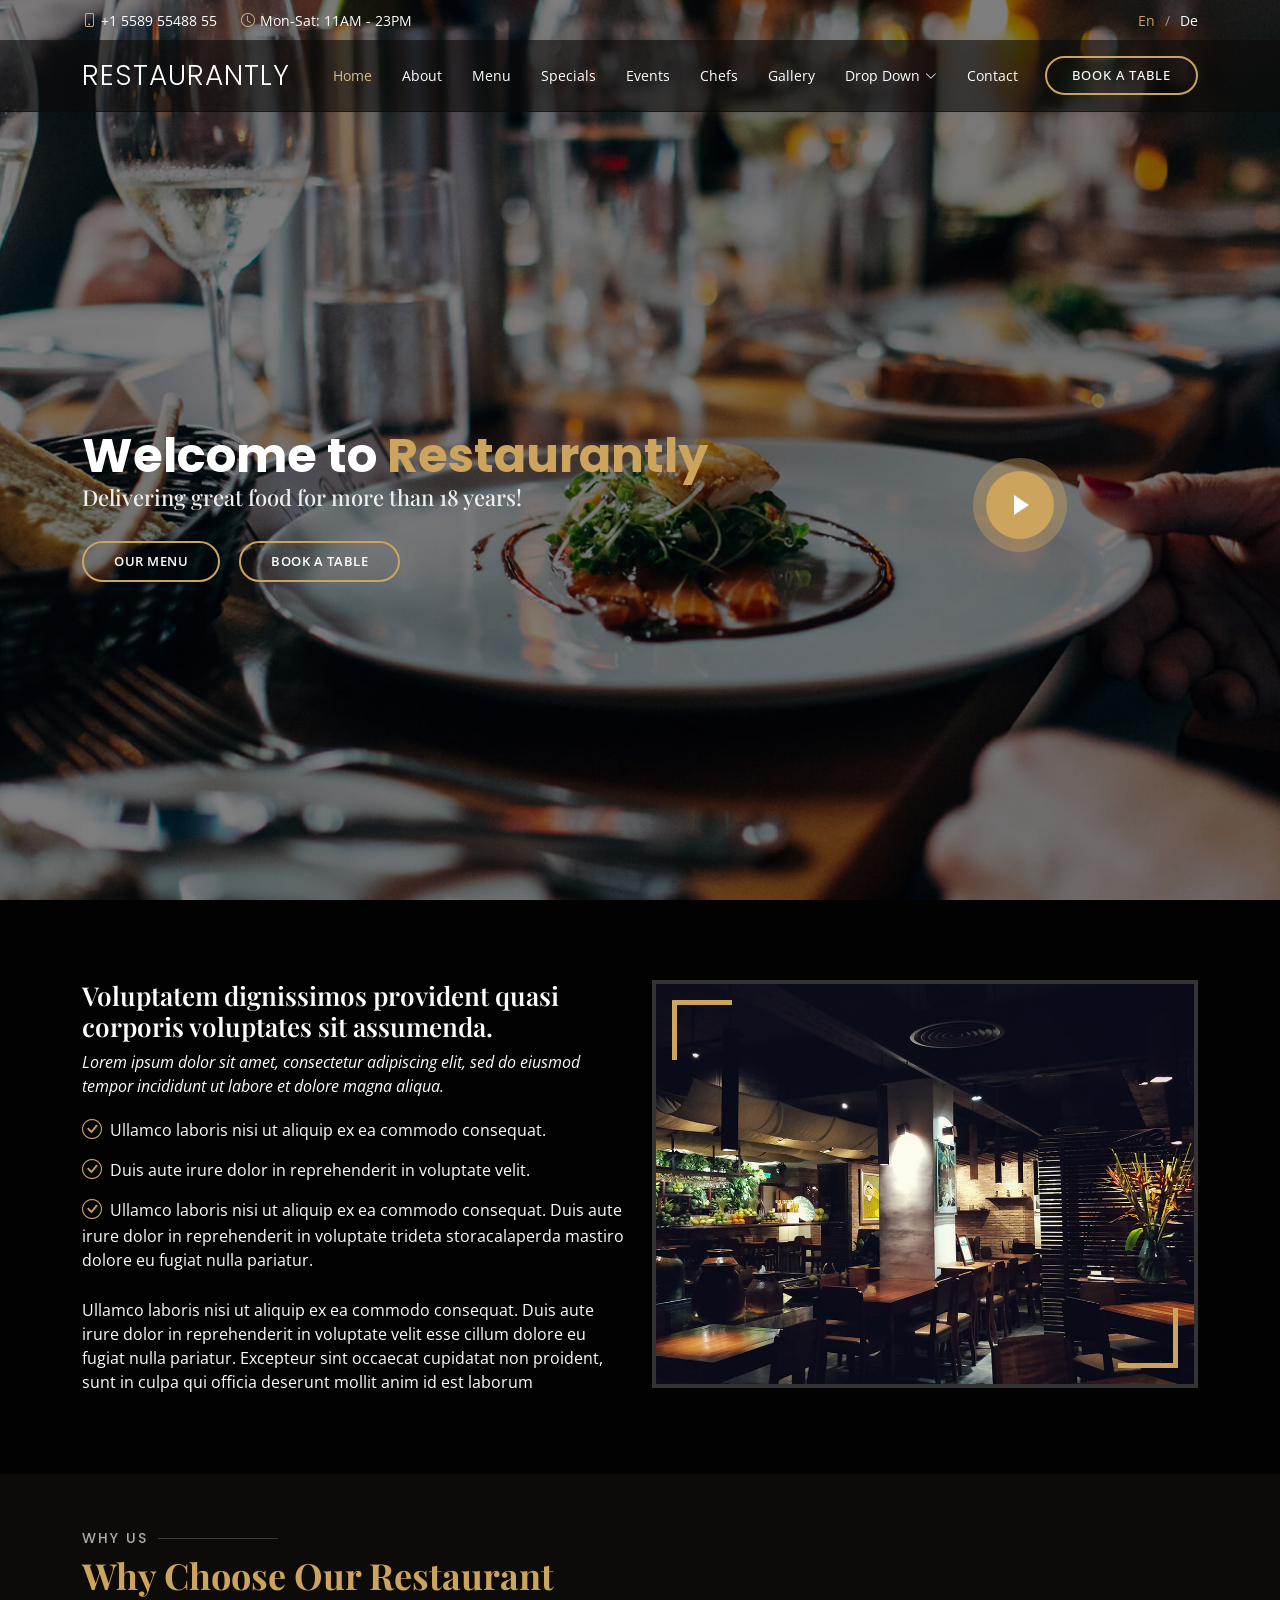
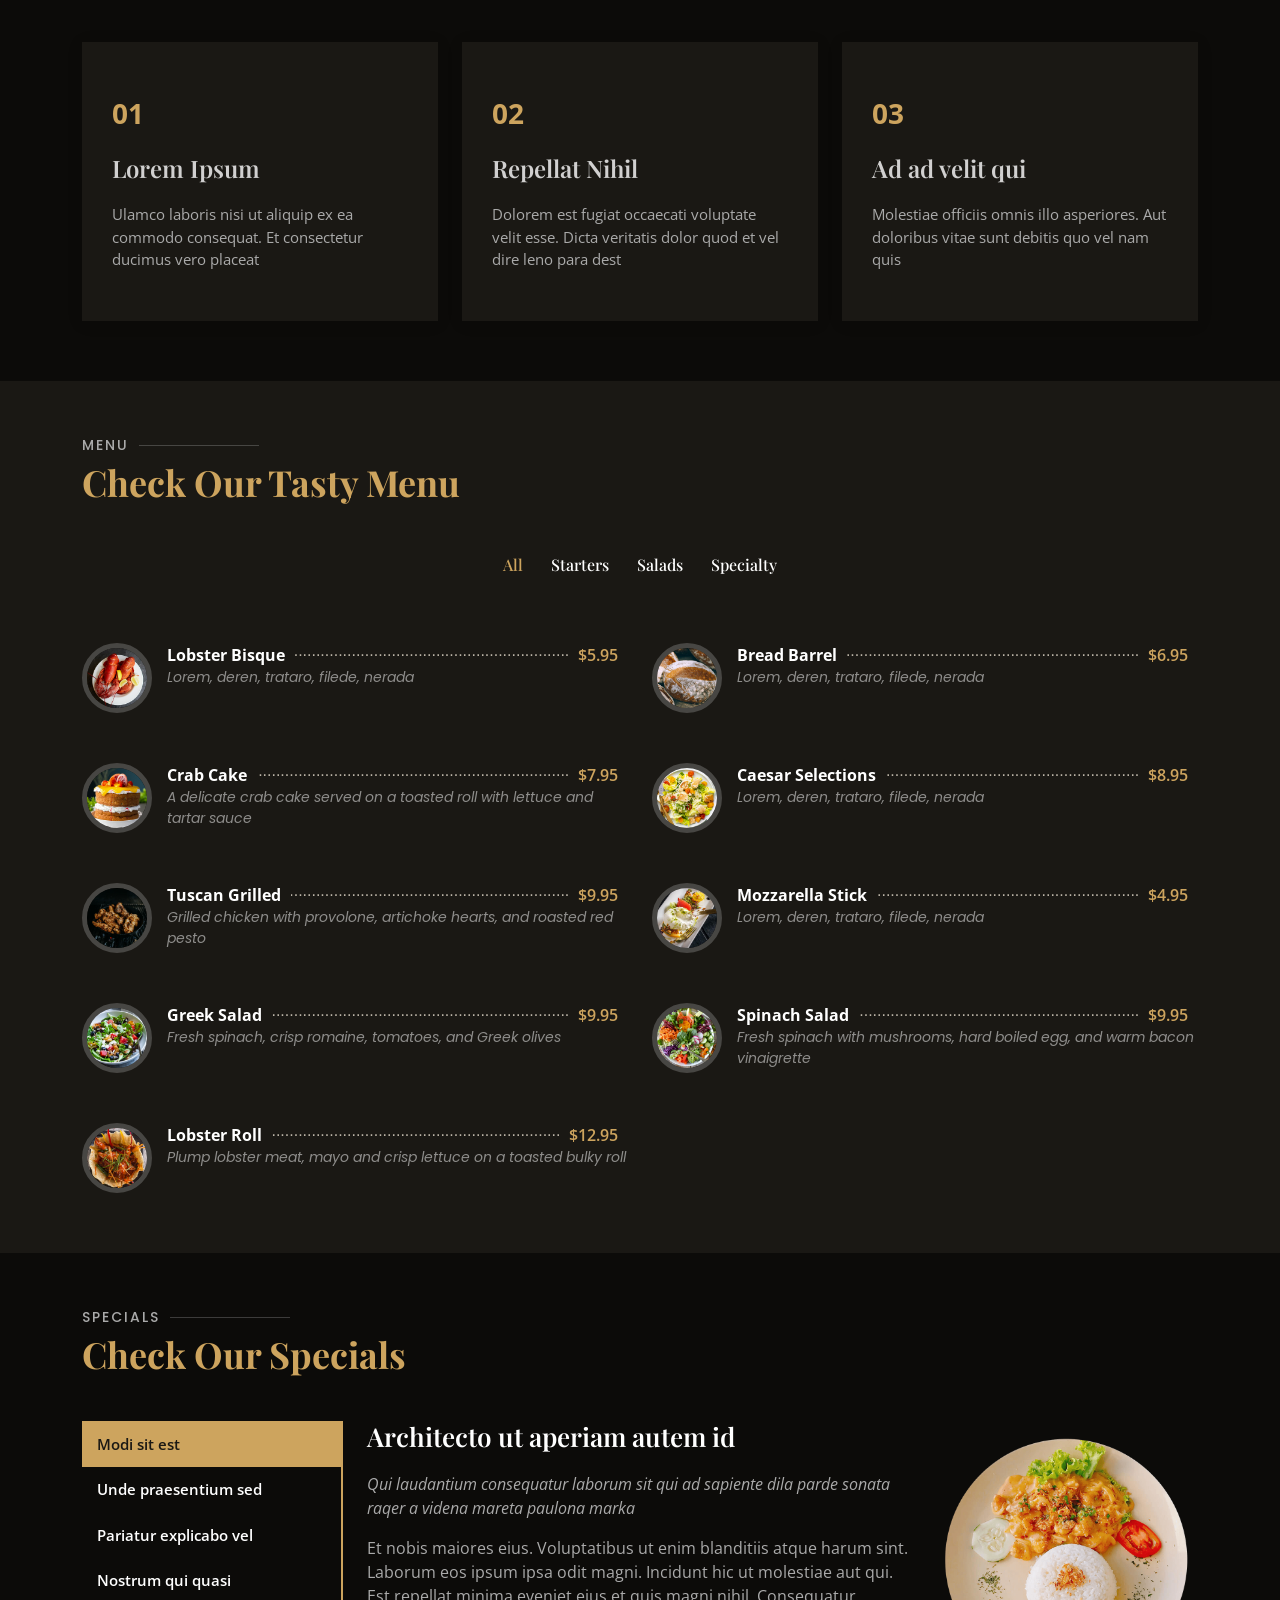
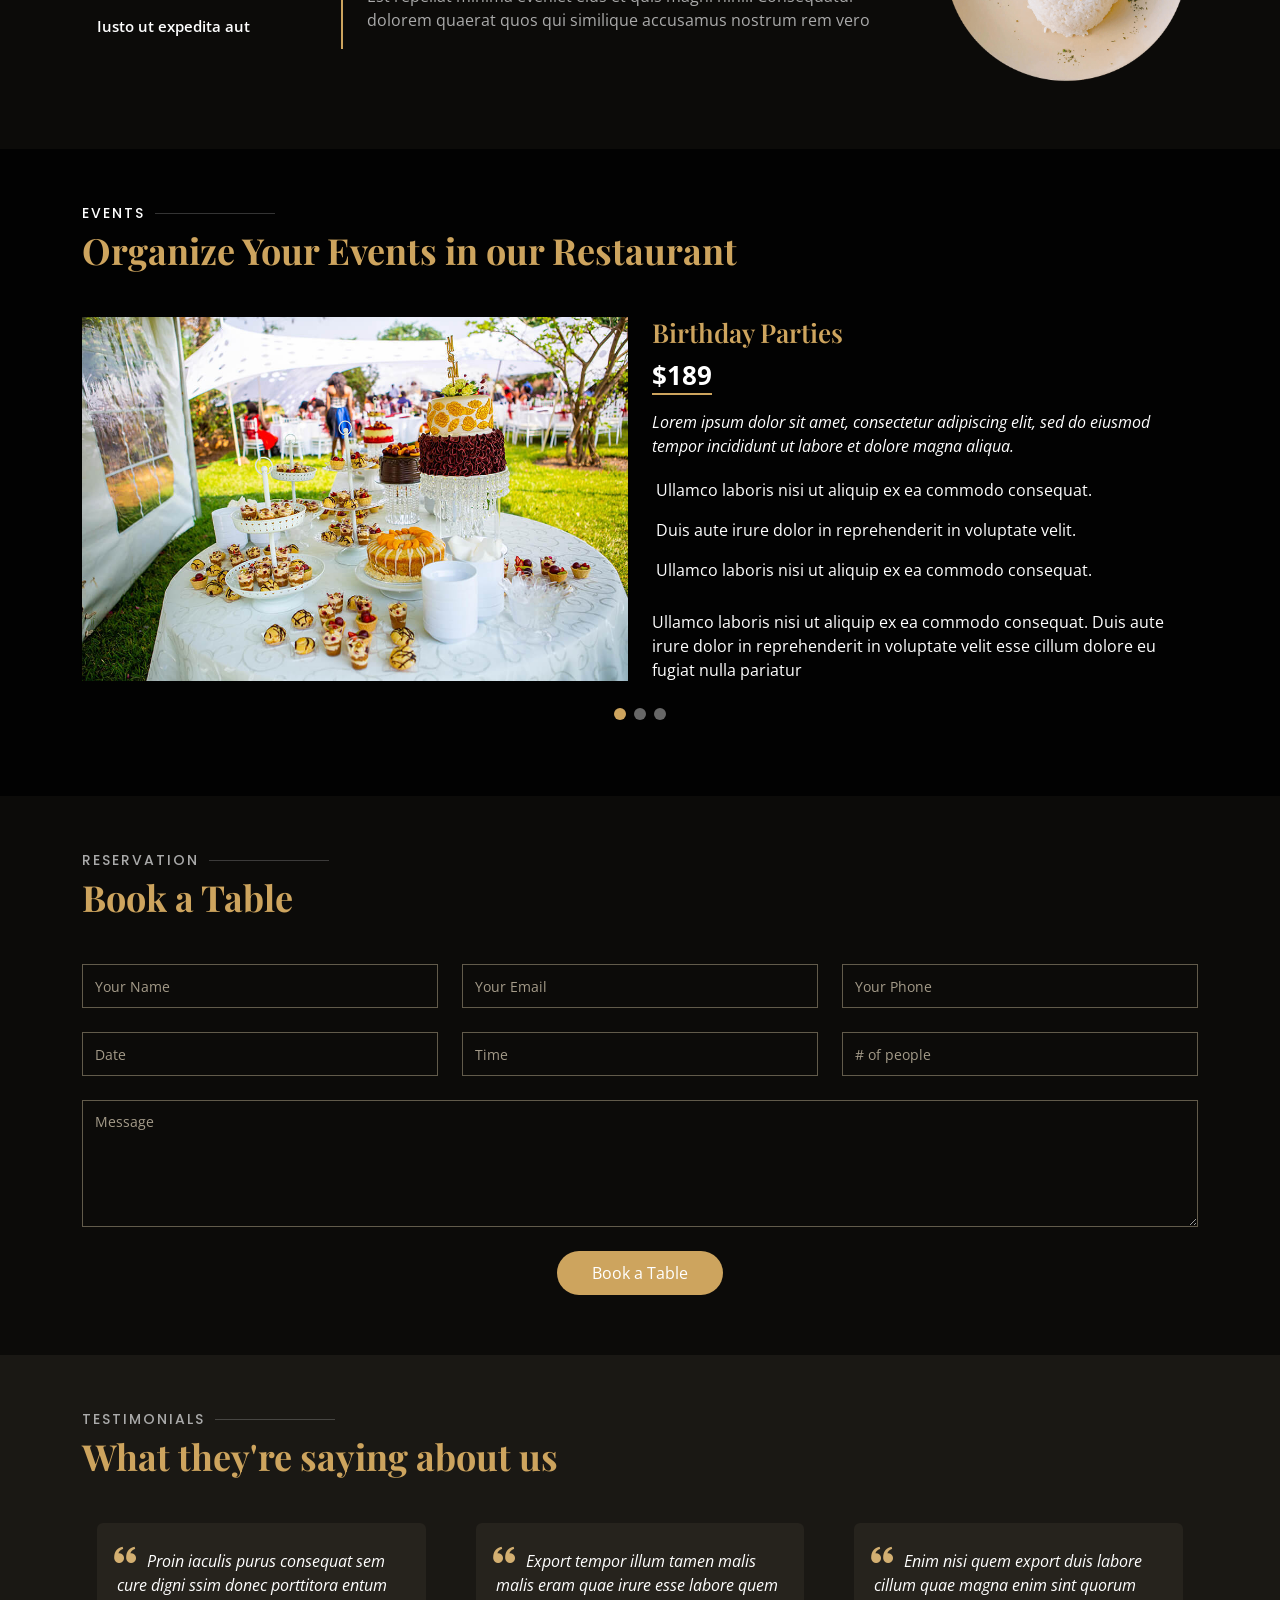
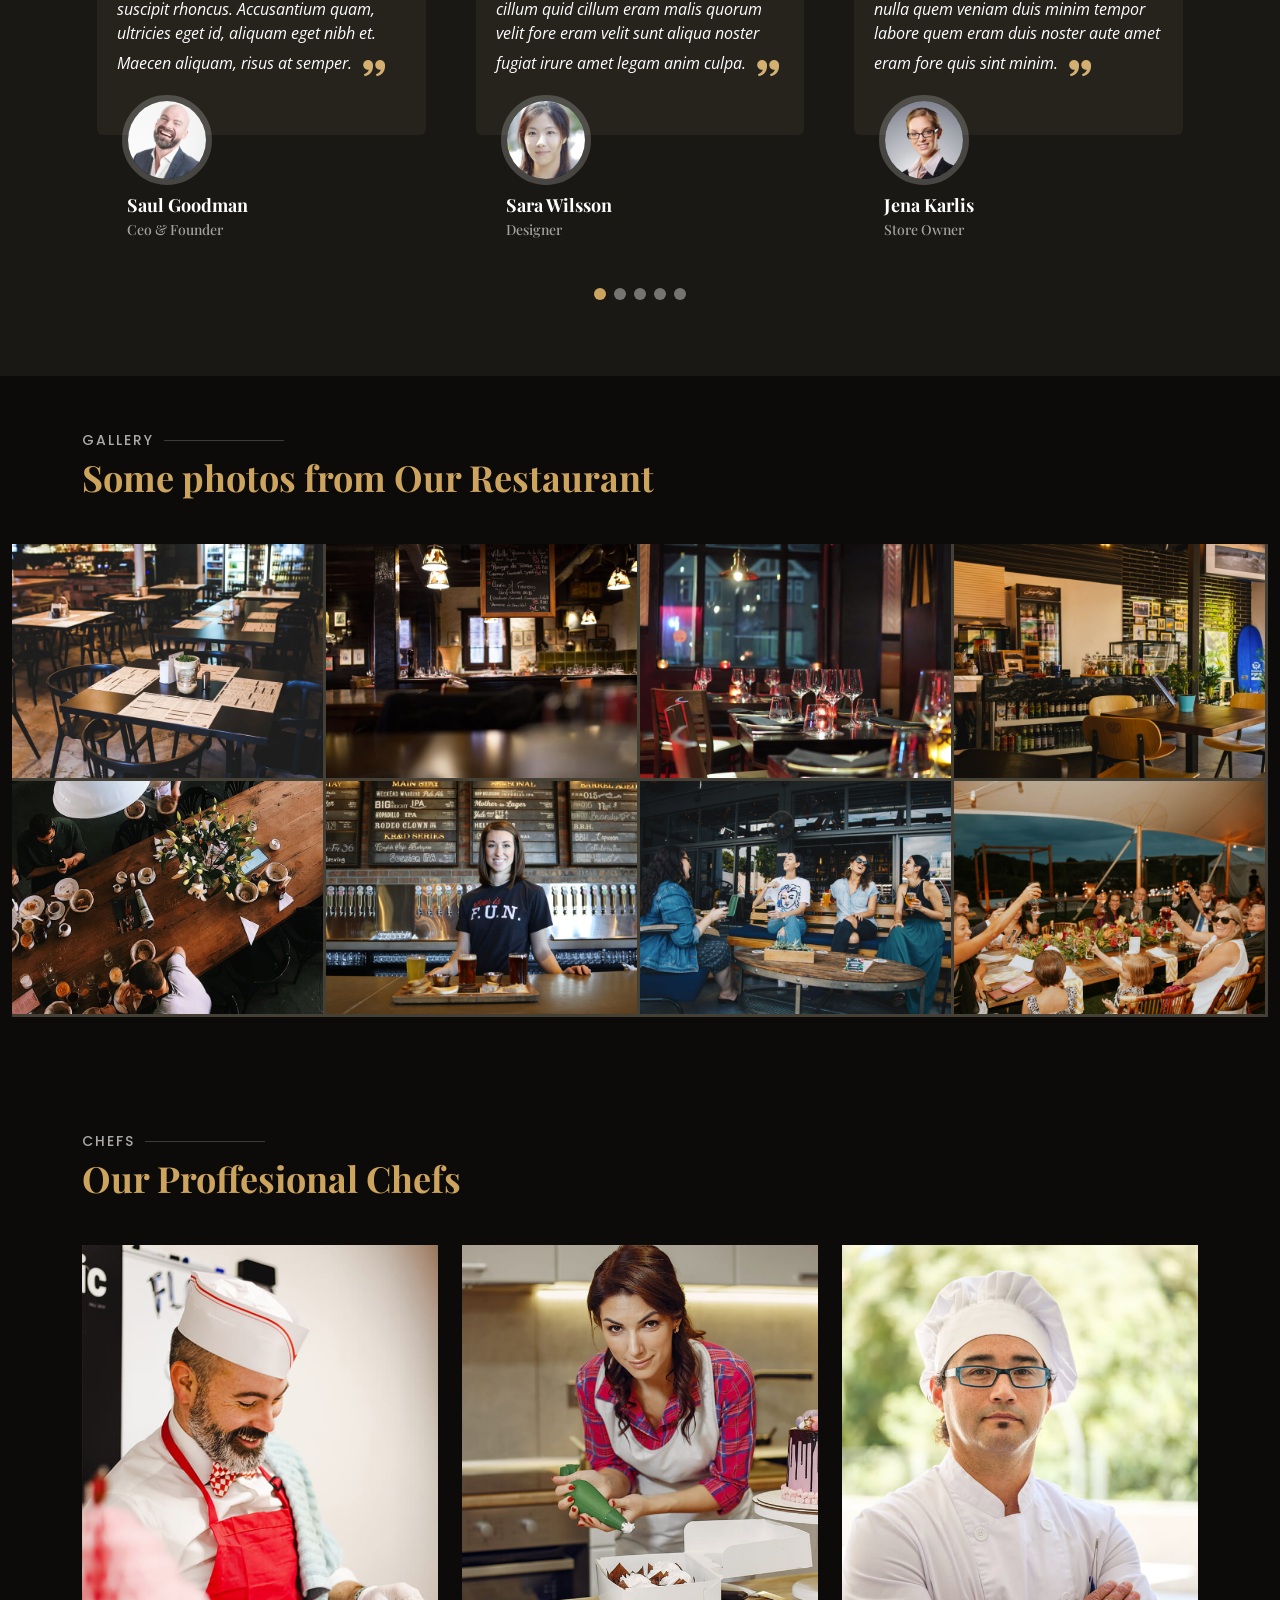
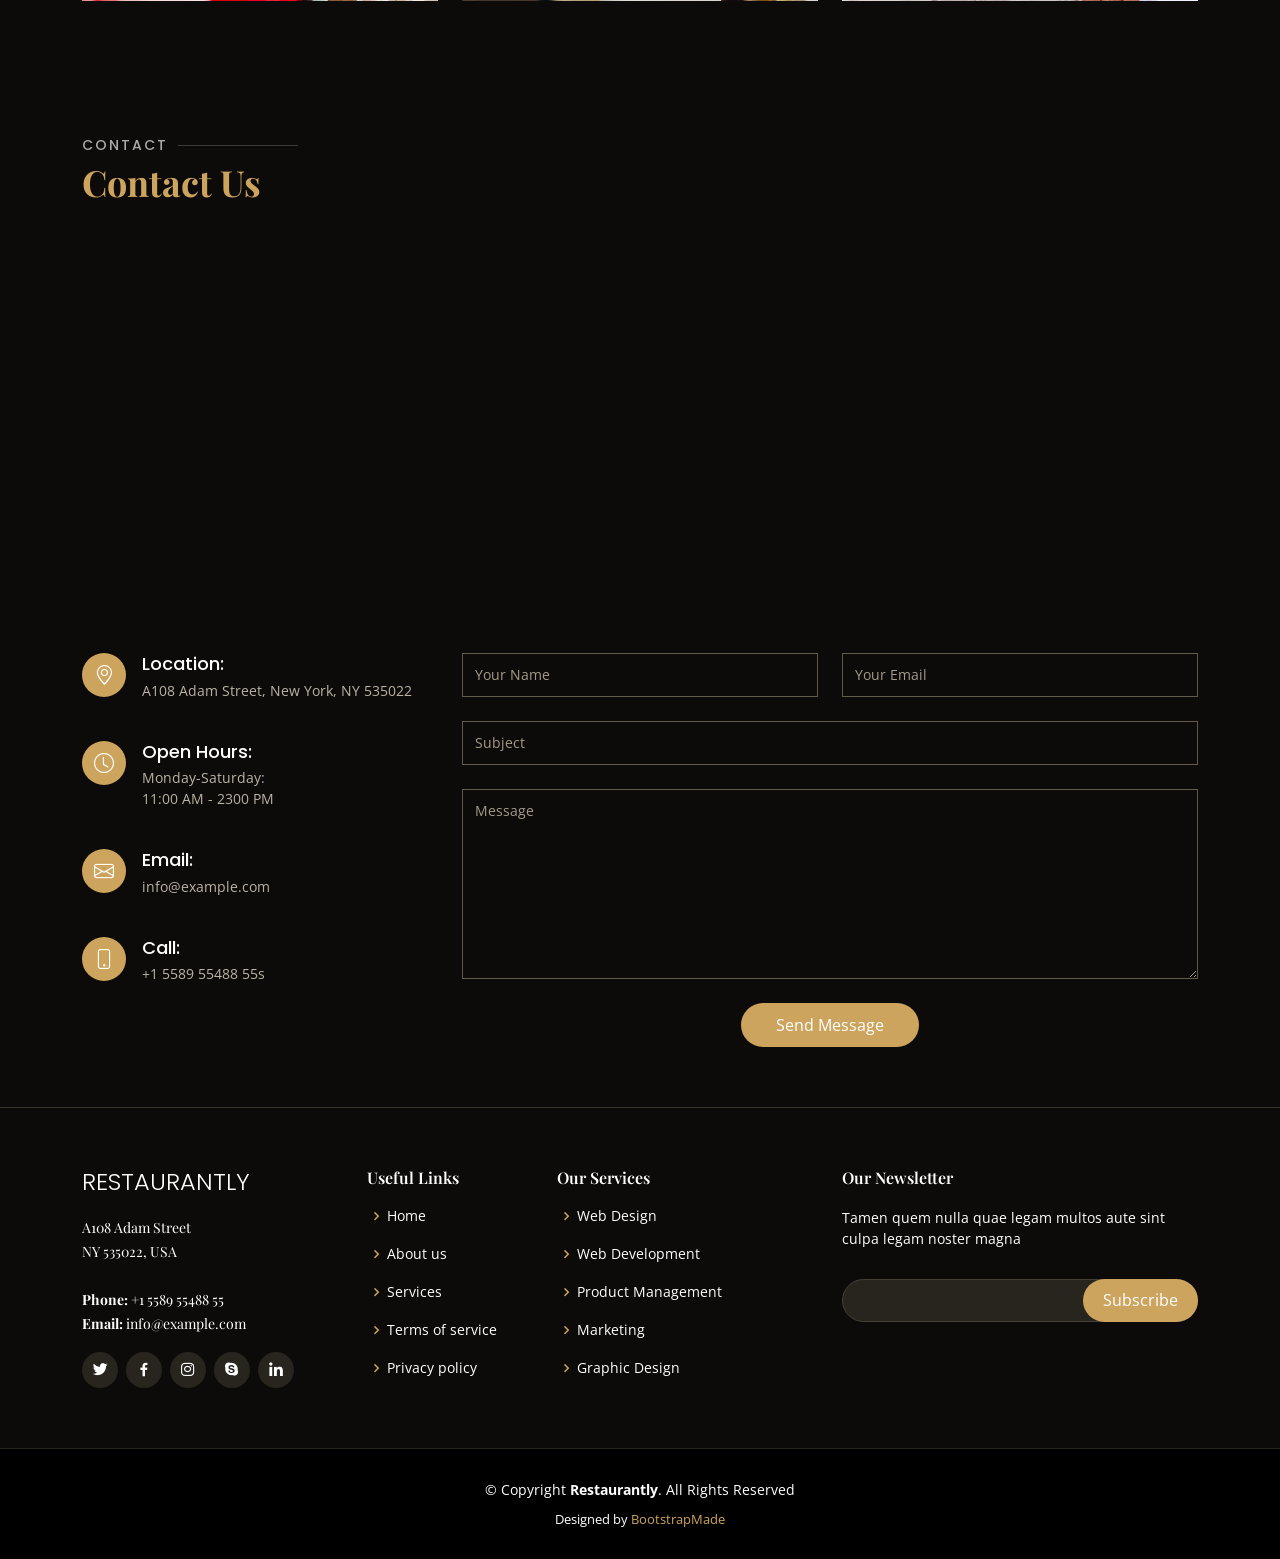
<file: index.html>
<!DOCTYPE html>
<html lang="en">

<head>
  <meta charset="utf-8">
  <meta content="width=device-width, initial-scale=1.0" name="viewport">

  <title>Restaurantly Bootstrap Template - Index</title>
  <meta content="" name="description">
  <meta content="" name="keywords">

  <!-- Favicons -->
  <link href="assets/img/favicon.png" rel="icon">
  <link href="assets/img/apple-touch-icon.png" rel="apple-touch-icon">

  <!-- Google Fonts -->
  <link href="https://fonts.googleapis.com/css?family=Open+Sans:300,300i,400,400i,600,600i,700,700i|Playfair+Display:ital,wght@0,400;0,500;0,600;0,700;1,400;1,500;1,600;1,700|Poppins:300,300i,400,400i,500,500i,600,600i,700,700i" rel="stylesheet">

  <!-- Vendor CSS Files -->
  <link href="assets/vendor/animate.css/animate.min.css" rel="stylesheet">
  <link href="assets/vendor/aos/aos.css" rel="stylesheet">
  <link href="assets/vendor/bootstrap/css/bootstrap.min.css" rel="stylesheet">
  <link href="assets/vendor/bootstrap-icons/bootstrap-icons.css" rel="stylesheet">
  <link href="assets/vendor/boxicons/css/boxicons.min.css" rel="stylesheet">
  <link href="assets/vendor/glightbox/css/glightbox.min.css" rel="stylesheet">
  <link href="assets/vendor/swiper/swiper-bundle.min.css" rel="stylesheet">

  <!-- Template Main CSS File -->
  <link href="assets/css/style.css" rel="stylesheet">

  <!-- =======================================================
  * Template Name: Restaurantly - v3.9.1
  * Template URL: https://bootstrapmade.com/restaurantly-restaurant-template/
  * Author: BootstrapMade.com
  * License: https://bootstrapmade.com/license/
  ======================================================== -->
</head>

<body>

  <!-- ======= Top Bar ======= -->
  <div id="topbar" class="d-flex align-items-center fixed-top">
    <div class="container d-flex justify-content-center justify-content-md-between">

      <div class="contact-info d-flex align-items-center">
        <i class="bi bi-phone d-flex align-items-center"><span>+1 5589 55488 55</span></i>
        <i class="bi bi-clock d-flex align-items-center ms-4"><span> Mon-Sat: 11AM - 23PM</span></i>
      </div>

      <div class="languages d-none d-md-flex align-items-center">
        <ul>
          <li>En</li>
          <li><a href="#">De</a></li>
        </ul>
      </div>
    </div>
  </div>

  <!-- ======= Header ======= -->
  <header id="header" class="fixed-top d-flex align-items-cente">
    <div class="container-fluid container-xl d-flex align-items-center justify-content-lg-between">

      <h1 class="logo me-auto me-lg-0"><a href="index.html">Restaurantly</a></h1>
      <!-- Uncomment below if you prefer to use an image logo -->
      <!-- <a href="index.html" class="logo me-auto me-lg-0"><img src="assets/img/logo.png" alt="" class="img-fluid"></a>-->

      <nav id="navbar" class="navbar order-last order-lg-0">
        <ul>
          <li><a class="nav-link scrollto active" href="#hero">Home</a></li>
          <li><a class="nav-link scrollto" href="#about">About</a></li>
          <li><a class="nav-link scrollto" href="#menu">Menu</a></li>
          <li><a class="nav-link scrollto" href="#specials">Specials</a></li>
          <li><a class="nav-link scrollto" href="#events">Events</a></li>
          <li><a class="nav-link scrollto" href="#chefs">Chefs</a></li>
          <li><a class="nav-link scrollto" href="#gallery">Gallery</a></li>
          <li class="dropdown"><a href="#"><span>Drop Down</span> <i class="bi bi-chevron-down"></i></a>
            <ul>
              <li><a href="#">Drop Down 1</a></li>
              <li class="dropdown"><a href="#"><span>Deep Drop Down</span> <i class="bi bi-chevron-right"></i></a>
                <ul>
                  <li><a href="#">Deep Drop Down 1</a></li>
                  <li><a href="#">Deep Drop Down 2</a></li>
                  <li><a href="#">Deep Drop Down 3</a></li>
                  <li><a href="#">Deep Drop Down 4</a></li>
                  <li><a href="#">Deep Drop Down 5</a></li>
                </ul>
              </li>
              <li><a href="#">Drop Down 2</a></li>
              <li><a href="#">Drop Down 3</a></li>
              <li><a href="#">Drop Down 4</a></li>
            </ul>
          </li>
          <li><a class="nav-link scrollto" href="#contact">Contact</a></li>
        </ul>
        <i class="bi bi-list mobile-nav-toggle"></i>
      </nav><!-- .navbar -->
      <a href="#book-a-table" class="book-a-table-btn scrollto d-none d-lg-flex">Book a table</a>

    </div>
  </header><!-- End Header -->

  <!-- ======= Hero Section ======= -->
  <section id="hero" class="d-flex align-items-center">
    <div class="container position-relative text-center text-lg-start" data-aos="zoom-in" data-aos-delay="100">
      <div class="row">
        <div class="col-lg-8">
          <h1>Welcome to <span>Restaurantly</span></h1>
          <h2>Delivering great food for more than 18 years!</h2>

          <div class="btns">
            <a href="#menu" class="btn-menu animated fadeInUp scrollto">Our Menu</a>
            <a href="#book-a-table" class="btn-book animated fadeInUp scrollto">Book a Table</a>
          </div>
        </div>
        <div class="col-lg-4 d-flex align-items-center justify-content-center position-relative" data-aos="zoom-in" data-aos-delay="200">
          <a href="https://www.youtube.com/watch?v=u6BOC7CDUTQ" class="glightbox play-btn"></a>
        </div>

      </div>
    </div>
  </section><!-- End Hero -->

  <main id="main">

    <!-- ======= About Section ======= -->
    <section id="about" class="about">
      <div class="container" data-aos="fade-up">

        <div class="row">
          <div class="col-lg-6 order-1 order-lg-2" data-aos="zoom-in" data-aos-delay="100">
            <div class="about-img">
              <img src="assets/img/about.jpg" alt="">
            </div>
          </div>
          <div class="col-lg-6 pt-4 pt-lg-0 order-2 order-lg-1 content">
            <h3>Voluptatem dignissimos provident quasi corporis voluptates sit assumenda.</h3>
            <p class="fst-italic">
              Lorem ipsum dolor sit amet, consectetur adipiscing elit, sed do eiusmod tempor incididunt ut labore et dolore
              magna aliqua.
            </p>
            <ul>
              <li><i class="bi bi-check-circle"></i> Ullamco laboris nisi ut aliquip ex ea commodo consequat.</li>
              <li><i class="bi bi-check-circle"></i> Duis aute irure dolor in reprehenderit in voluptate velit.</li>
              <li><i class="bi bi-check-circle"></i> Ullamco laboris nisi ut aliquip ex ea commodo consequat. Duis aute irure dolor in reprehenderit in voluptate trideta storacalaperda mastiro dolore eu fugiat nulla pariatur.</li>
            </ul>
            <p>
              Ullamco laboris nisi ut aliquip ex ea commodo consequat. Duis aute irure dolor in reprehenderit in voluptate
              velit esse cillum dolore eu fugiat nulla pariatur. Excepteur sint occaecat cupidatat non proident, sunt in
              culpa qui officia deserunt mollit anim id est laborum
            </p>
          </div>
        </div>

      </div>
    </section><!-- End About Section -->

    <!-- ======= Why Us Section ======= -->
    <section id="why-us" class="why-us">
      <div class="container" data-aos="fade-up">

        <div class="section-title">
          <h2>Why Us</h2>
          <p>Why Choose Our Restaurant</p>
        </div>

        <div class="row">

          <div class="col-lg-4">
            <div class="box" data-aos="zoom-in" data-aos-delay="100">
              <span>01</span>
              <h4>Lorem Ipsum</h4>
              <p>Ulamco laboris nisi ut aliquip ex ea commodo consequat. Et consectetur ducimus vero placeat</p>
            </div>
          </div>

          <div class="col-lg-4 mt-4 mt-lg-0">
            <div class="box" data-aos="zoom-in" data-aos-delay="200">
              <span>02</span>
              <h4>Repellat Nihil</h4>
              <p>Dolorem est fugiat occaecati voluptate velit esse. Dicta veritatis dolor quod et vel dire leno para dest</p>
            </div>
          </div>

          <div class="col-lg-4 mt-4 mt-lg-0">
            <div class="box" data-aos="zoom-in" data-aos-delay="300">
              <span>03</span>
              <h4> Ad ad velit qui</h4>
              <p>Molestiae officiis omnis illo asperiores. Aut doloribus vitae sunt debitis quo vel nam quis</p>
            </div>
          </div>

        </div>

      </div>
    </section><!-- End Why Us Section -->

    <!-- ======= Menu Section ======= -->
    <section id="menu" class="menu section-bg">
      <div class="container" data-aos="fade-up">

        <div class="section-title">
          <h2>Menu</h2>
          <p>Check Our Tasty Menu</p>
        </div>

        <div class="row" data-aos="fade-up" data-aos-delay="100">
          <div class="col-lg-12 d-flex justify-content-center">
            <ul id="menu-flters">
              <li data-filter="*" class="filter-active">All</li>
              <li data-filter=".filter-starters">Starters</li>
              <li data-filter=".filter-salads">Salads</li>
              <li data-filter=".filter-specialty">Specialty</li>
            </ul>
          </div>
        </div>

        <div class="row menu-container" data-aos="fade-up" data-aos-delay="200">

          <div class="col-lg-6 menu-item filter-starters">
            <img src="assets/img/menu/lobster-bisque.jpg" class="menu-img" alt="">
            <div class="menu-content">
              <a href="#">Lobster Bisque</a><span>$5.95</span>
            </div>
            <div class="menu-ingredients">
              Lorem, deren, trataro, filede, nerada
            </div>
          </div>

          <div class="col-lg-6 menu-item filter-specialty">
            <img src="assets/img/menu/bread-barrel.jpg" class="menu-img" alt="">
            <div class="menu-content">
              <a href="#">Bread Barrel</a><span>$6.95</span>
            </div>
            <div class="menu-ingredients">
              Lorem, deren, trataro, filede, nerada
            </div>
          </div>

          <div class="col-lg-6 menu-item filter-starters">
            <img src="assets/img/menu/cake.jpg" class="menu-img" alt="">
            <div class="menu-content">
              <a href="#">Crab Cake</a><span>$7.95</span>
            </div>
            <div class="menu-ingredients">
              A delicate crab cake served on a toasted roll with lettuce and tartar sauce
            </div>
          </div>

          <div class="col-lg-6 menu-item filter-salads">
            <img src="assets/img/menu/caesar.jpg" class="menu-img" alt="">
            <div class="menu-content">
              <a href="#">Caesar Selections</a><span>$8.95</span>
            </div>
            <div class="menu-ingredients">
              Lorem, deren, trataro, filede, nerada
            </div>
          </div>

          <div class="col-lg-6 menu-item filter-specialty">
            <img src="assets/img/menu/tuscan-grilled.jpg" class="menu-img" alt="">
            <div class="menu-content">
              <a href="#">Tuscan Grilled</a><span>$9.95</span>
            </div>
            <div class="menu-ingredients">
              Grilled chicken with provolone, artichoke hearts, and roasted red pesto
            </div>
          </div>

          <div class="col-lg-6 menu-item filter-starters">
            <img src="assets/img/menu/mozzarella.jpg" class="menu-img" alt="">
            <div class="menu-content">
              <a href="#">Mozzarella Stick</a><span>$4.95</span>
            </div>
            <div class="menu-ingredients">
              Lorem, deren, trataro, filede, nerada
            </div>
          </div>

          <div class="col-lg-6 menu-item filter-salads">
            <img src="assets/img/menu/greek-salad.jpg" class="menu-img" alt="">
            <div class="menu-content">
              <a href="#">Greek Salad</a><span>$9.95</span>
            </div>
            <div class="menu-ingredients">
              Fresh spinach, crisp romaine, tomatoes, and Greek olives
            </div>
          </div>

          <div class="col-lg-6 menu-item filter-salads">
            <img src="assets/img/menu/spinach-salad.jpg" class="menu-img" alt="">
            <div class="menu-content">
              <a href="#">Spinach Salad</a><span>$9.95</span>
            </div>
            <div class="menu-ingredients">
              Fresh spinach with mushrooms, hard boiled egg, and warm bacon vinaigrette
            </div>
          </div>

          <div class="col-lg-6 menu-item filter-specialty">
            <img src="assets/img/menu/lobster-roll.jpg" class="menu-img" alt="">
            <div class="menu-content">
              <a href="#">Lobster Roll</a><span>$12.95</span>
            </div>
            <div class="menu-ingredients">
              Plump lobster meat, mayo and crisp lettuce on a toasted bulky roll
            </div>
          </div>

        </div>

      </div>
    </section><!-- End Menu Section -->

    <!-- ======= Specials Section ======= -->
    <section id="specials" class="specials">
      <div class="container" data-aos="fade-up">

        <div class="section-title">
          <h2>Specials</h2>
          <p>Check Our Specials</p>
        </div>

        <div class="row" data-aos="fade-up" data-aos-delay="100">
          <div class="col-lg-3">
            <ul class="nav nav-tabs flex-column">
              <li class="nav-item">
                <a class="nav-link active show" data-bs-toggle="tab" href="#tab-1">Modi sit est</a>
              </li>
              <li class="nav-item">
                <a class="nav-link" data-bs-toggle="tab" href="#tab-2">Unde praesentium sed</a>
              </li>
              <li class="nav-item">
                <a class="nav-link" data-bs-toggle="tab" href="#tab-3">Pariatur explicabo vel</a>
              </li>
              <li class="nav-item">
                <a class="nav-link" data-bs-toggle="tab" href="#tab-4">Nostrum qui quasi</a>
              </li>
              <li class="nav-item">
                <a class="nav-link" data-bs-toggle="tab" href="#tab-5">Iusto ut expedita aut</a>
              </li>
            </ul>
          </div>
          <div class="col-lg-9 mt-4 mt-lg-0">
            <div class="tab-content">
              <div class="tab-pane active show" id="tab-1">
                <div class="row">
                  <div class="col-lg-8 details order-2 order-lg-1">
                    <h3>Architecto ut aperiam autem id</h3>
                    <p class="fst-italic">Qui laudantium consequatur laborum sit qui ad sapiente dila parde sonata raqer a videna mareta paulona marka</p>
                    <p>Et nobis maiores eius. Voluptatibus ut enim blanditiis atque harum sint. Laborum eos ipsum ipsa odit magni. Incidunt hic ut molestiae aut qui. Est repellat minima eveniet eius et quis magni nihil. Consequatur dolorem quaerat quos qui similique accusamus nostrum rem vero</p>
                  </div>
                  <div class="col-lg-4 text-center order-1 order-lg-2">
                    <img src="assets/img/specials-1.png" alt="" class="img-fluid">
                  </div>
                </div>
              </div>
              <div class="tab-pane" id="tab-2">
                <div class="row">
                  <div class="col-lg-8 details order-2 order-lg-1">
                    <h3>Et blanditiis nemo veritatis excepturi</h3>
                    <p class="fst-italic">Qui laudantium consequatur laborum sit qui ad sapiente dila parde sonata raqer a videna mareta paulona marka</p>
                    <p>Ea ipsum voluptatem consequatur quis est. Illum error ullam omnis quia et reiciendis sunt sunt est. Non aliquid repellendus itaque accusamus eius et velit ipsa voluptates. Optio nesciunt eaque beatae accusamus lerode pakto madirna desera vafle de nideran pal</p>
                  </div>
                  <div class="col-lg-4 text-center order-1 order-lg-2">
                    <img src="assets/img/specials-2.png" alt="" class="img-fluid">
                  </div>
                </div>
              </div>
              <div class="tab-pane" id="tab-3">
                <div class="row">
                  <div class="col-lg-8 details order-2 order-lg-1">
                    <h3>Impedit facilis occaecati odio neque aperiam sit</h3>
                    <p class="fst-italic">Eos voluptatibus quo. Odio similique illum id quidem non enim fuga. Qui natus non sunt dicta dolor et. In asperiores velit quaerat perferendis aut</p>
                    <p>Iure officiis odit rerum. Harum sequi eum illum corrupti culpa veritatis quisquam. Neque necessitatibus illo rerum eum ut. Commodi ipsam minima molestiae sed laboriosam a iste odio. Earum odit nesciunt fugiat sit ullam. Soluta et harum voluptatem optio quae</p>
                  </div>
                  <div class="col-lg-4 text-center order-1 order-lg-2">
                    <img src="assets/img/specials-3.png" alt="" class="img-fluid">
                  </div>
                </div>
              </div>
              <div class="tab-pane" id="tab-4">
                <div class="row">
                  <div class="col-lg-8 details order-2 order-lg-1">
                    <h3>Fuga dolores inventore laboriosam ut est accusamus laboriosam dolore</h3>
                    <p class="fst-italic">Totam aperiam accusamus. Repellat consequuntur iure voluptas iure porro quis delectus</p>
                    <p>Eaque consequuntur consequuntur libero expedita in voluptas. Nostrum ipsam necessitatibus aliquam fugiat debitis quis velit. Eum ex maxime error in consequatur corporis atque. Eligendi asperiores sed qui veritatis aperiam quia a laborum inventore</p>
                  </div>
                  <div class="col-lg-4 text-center order-1 order-lg-2">
                    <img src="assets/img/specials-4.png" alt="" class="img-fluid">
                  </div>
                </div>
              </div>
              <div class="tab-pane" id="tab-5">
                <div class="row">
                  <div class="col-lg-8 details order-2 order-lg-1">
                    <h3>Est eveniet ipsam sindera pad rone matrelat sando reda</h3>
                    <p class="fst-italic">Omnis blanditiis saepe eos autem qui sunt debitis porro quia.</p>
                    <p>Exercitationem nostrum omnis. Ut reiciendis repudiandae minus. Omnis recusandae ut non quam ut quod eius qui. Ipsum quia odit vero atque qui quibusdam amet. Occaecati sed est sint aut vitae molestiae voluptate vel</p>
                  </div>
                  <div class="col-lg-4 text-center order-1 order-lg-2">
                    <img src="assets/img/specials-5.png" alt="" class="img-fluid">
                  </div>
                </div>
              </div>
            </div>
          </div>
        </div>

      </div>
    </section><!-- End Specials Section -->

    <!-- ======= Events Section ======= -->
    <section id="events" class="events">
      <div class="container" data-aos="fade-up">

        <div class="section-title">
          <h2>Events</h2>
          <p>Organize Your Events in our Restaurant</p>
        </div>

        <div class="events-slider swiper" data-aos="fade-up" data-aos-delay="100">
          <div class="swiper-wrapper">

            <div class="swiper-slide">
              <div class="row event-item">
                <div class="col-lg-6">
                  <img src="assets/img/event-birthday.jpg" class="img-fluid" alt="">
                </div>
                <div class="col-lg-6 pt-4 pt-lg-0 content">
                  <h3>Birthday Parties</h3>
                  <div class="price">
                    <p><span>$189</span></p>
                  </div>
                  <p class="fst-italic">
                    Lorem ipsum dolor sit amet, consectetur adipiscing elit, sed do eiusmod tempor incididunt ut labore et dolore
                    magna aliqua.
                  </p>
                  <ul>
                    <li><i class="bi bi-check-circled"></i> Ullamco laboris nisi ut aliquip ex ea commodo consequat.</li>
                    <li><i class="bi bi-check-circled"></i> Duis aute irure dolor in reprehenderit in voluptate velit.</li>
                    <li><i class="bi bi-check-circled"></i> Ullamco laboris nisi ut aliquip ex ea commodo consequat.</li>
                  </ul>
                  <p>
                    Ullamco laboris nisi ut aliquip ex ea commodo consequat. Duis aute irure dolor in reprehenderit in voluptate
                    velit esse cillum dolore eu fugiat nulla pariatur
                  </p>
                </div>
              </div>
            </div><!-- End testimonial item -->

            <div class="swiper-slide">
              <div class="row event-item">
                <div class="col-lg-6">
                  <img src="assets/img/event-private.jpg" class="img-fluid" alt="">
                </div>
                <div class="col-lg-6 pt-4 pt-lg-0 content">
                  <h3>Private Parties</h3>
                  <div class="price">
                    <p><span>$290</span></p>
                  </div>
                  <p class="fst-italic">
                    Lorem ipsum dolor sit amet, consectetur adipiscing elit, sed do eiusmod tempor incididunt ut labore et dolore
                    magna aliqua.
                  </p>
                  <ul>
                    <li><i class="bi bi-check-circled"></i> Ullamco laboris nisi ut aliquip ex ea commodo consequat.</li>
                    <li><i class="bi bi-check-circled"></i> Duis aute irure dolor in reprehenderit in voluptate velit.</li>
                    <li><i class="bi bi-check-circled"></i> Ullamco laboris nisi ut aliquip ex ea commodo consequat.</li>
                  </ul>
                  <p>
                    Ullamco laboris nisi ut aliquip ex ea commodo consequat. Duis aute irure dolor in reprehenderit in voluptate
                    velit esse cillum dolore eu fugiat nulla pariatur
                  </p>
                </div>
              </div>
            </div><!-- End testimonial item -->

            <div class="swiper-slide">
              <div class="row event-item">
                <div class="col-lg-6">
                  <img src="assets/img/event-custom.jpg" class="img-fluid" alt="">
                </div>
                <div class="col-lg-6 pt-4 pt-lg-0 content">
                  <h3>Custom Parties</h3>
                  <div class="price">
                    <p><span>$99</span></p>
                  </div>
                  <p class="fst-italic">
                    Lorem ipsum dolor sit amet, consectetur adipiscing elit, sed do eiusmod tempor incididunt ut labore et dolore
                    magna aliqua.
                  </p>
                  <ul>
                    <li><i class="bi bi-check-circled"></i> Ullamco laboris nisi ut aliquip ex ea commodo consequat.</li>
                    <li><i class="bi bi-check-circled"></i> Duis aute irure dolor in reprehenderit in voluptate velit.</li>
                    <li><i class="bi bi-check-circled"></i> Ullamco laboris nisi ut aliquip ex ea commodo consequat.</li>
                  </ul>
                  <p>
                    Ullamco laboris nisi ut aliquip ex ea commodo consequat. Duis aute irure dolor in reprehenderit in voluptate
                    velit esse cillum dolore eu fugiat nulla pariatur
                  </p>
                </div>
              </div>
            </div><!-- End testimonial item -->

          </div>
          <div class="swiper-pagination"></div>
        </div>

      </div>
    </section><!-- End Events Section -->

    <!-- ======= Book A Table Section ======= -->
    <section id="book-a-table" class="book-a-table">
      <div class="container" data-aos="fade-up">

        <div class="section-title">
          <h2>Reservation</h2>
          <p>Book a Table</p>
        </div>

        <form action="forms/book-a-table.php" method="post" role="form" class="php-email-form" data-aos="fade-up" data-aos-delay="100">
          <div class="row">
            <div class="col-lg-4 col-md-6 form-group">
              <input type="text" name="name" class="form-control" id="name" placeholder="Your Name" data-rule="minlen:4" data-msg="Please enter at least 4 chars">
              <div class="validate"></div>
            </div>
            <div class="col-lg-4 col-md-6 form-group mt-3 mt-md-0">
              <input type="email" class="form-control" name="email" id="email" placeholder="Your Email" data-rule="email" data-msg="Please enter a valid email">
              <div class="validate"></div>
            </div>
            <div class="col-lg-4 col-md-6 form-group mt-3 mt-md-0">
              <input type="text" class="form-control" name="phone" id="phone" placeholder="Your Phone" data-rule="minlen:4" data-msg="Please enter at least 4 chars">
              <div class="validate"></div>
            </div>
            <div class="col-lg-4 col-md-6 form-group mt-3">
              <input type="text" name="date" class="form-control" id="date" placeholder="Date" data-rule="minlen:4" data-msg="Please enter at least 4 chars">
              <div class="validate"></div>
            </div>
            <div class="col-lg-4 col-md-6 form-group mt-3">
              <input type="text" class="form-control" name="time" id="time" placeholder="Time" data-rule="minlen:4" data-msg="Please enter at least 4 chars">
              <div class="validate"></div>
            </div>
            <div class="col-lg-4 col-md-6 form-group mt-3">
              <input type="number" class="form-control" name="people" id="people" placeholder="# of people" data-rule="minlen:1" data-msg="Please enter at least 1 chars">
              <div class="validate"></div>
            </div>
          </div>
          <div class="form-group mt-3">
            <textarea class="form-control" name="message" rows="5" placeholder="Message"></textarea>
            <div class="validate"></div>
          </div>
          <div class="mb-3">
            <div class="loading">Loading</div>
            <div class="error-message"></div>
            <div class="sent-message">Your booking request was sent. We will call back or send an Email to confirm your reservation. Thank you!</div>
          </div>
          <div class="text-center"><button type="submit">Book a Table</button></div>
        </form>

      </div>
    </section><!-- End Book A Table Section -->

    <!-- ======= Testimonials Section ======= -->
    <section id="testimonials" class="testimonials section-bg">
      <div class="container" data-aos="fade-up">

        <div class="section-title">
          <h2>Testimonials</h2>
          <p>What they're saying about us</p>
        </div>

        <div class="testimonials-slider swiper" data-aos="fade-up" data-aos-delay="100">
          <div class="swiper-wrapper">

            <div class="swiper-slide">
              <div class="testimonial-item">
                <p>
                  <i class="bx bxs-quote-alt-left quote-icon-left"></i>
                  Proin iaculis purus consequat sem cure digni ssim donec porttitora entum suscipit rhoncus. Accusantium quam, ultricies eget id, aliquam eget nibh et. Maecen aliquam, risus at semper.
                  <i class="bx bxs-quote-alt-right quote-icon-right"></i>
                </p>
                <img src="assets/img/testimonials/testimonials-1.jpg" class="testimonial-img" alt="">
                <h3>Saul Goodman</h3>
                <h4>Ceo &amp; Founder</h4>
              </div>
            </div><!-- End testimonial item -->

            <div class="swiper-slide">
              <div class="testimonial-item">
                <p>
                  <i class="bx bxs-quote-alt-left quote-icon-left"></i>
                  Export tempor illum tamen malis malis eram quae irure esse labore quem cillum quid cillum eram malis quorum velit fore eram velit sunt aliqua noster fugiat irure amet legam anim culpa.
                  <i class="bx bxs-quote-alt-right quote-icon-right"></i>
                </p>
                <img src="assets/img/testimonials/testimonials-2.jpg" class="testimonial-img" alt="">
                <h3>Sara Wilsson</h3>
                <h4>Designer</h4>
              </div>
            </div><!-- End testimonial item -->

            <div class="swiper-slide">
              <div class="testimonial-item">
                <p>
                  <i class="bx bxs-quote-alt-left quote-icon-left"></i>
                  Enim nisi quem export duis labore cillum quae magna enim sint quorum nulla quem veniam duis minim tempor labore quem eram duis noster aute amet eram fore quis sint minim.
                  <i class="bx bxs-quote-alt-right quote-icon-right"></i>
                </p>
                <img src="assets/img/testimonials/testimonials-3.jpg" class="testimonial-img" alt="">
                <h3>Jena Karlis</h3>
                <h4>Store Owner</h4>
              </div>
            </div><!-- End testimonial item -->

            <div class="swiper-slide">
              <div class="testimonial-item">
                <p>
                  <i class="bx bxs-quote-alt-left quote-icon-left"></i>
                  Fugiat enim eram quae cillum dolore dolor amet nulla culpa multos export minim fugiat minim velit minim dolor enim duis veniam ipsum anim magna sunt elit fore quem dolore labore illum veniam.
                  <i class="bx bxs-quote-alt-right quote-icon-right"></i>
                </p>
                <img src="assets/img/testimonials/testimonials-4.jpg" class="testimonial-img" alt="">
                <h3>Matt Brandon</h3>
                <h4>Freelancer</h4>
              </div>
            </div><!-- End testimonial item -->

            <div class="swiper-slide">
              <div class="testimonial-item">
                <p>
                  <i class="bx bxs-quote-alt-left quote-icon-left"></i>
                  Quis quorum aliqua sint quem legam fore sunt eram irure aliqua veniam tempor noster veniam enim culpa labore duis sunt culpa nulla illum cillum fugiat legam esse veniam culpa fore nisi cillum quid.
                  <i class="bx bxs-quote-alt-right quote-icon-right"></i>
                </p>
                <img src="assets/img/testimonials/testimonials-5.jpg" class="testimonial-img" alt="">
                <h3>John Larson</h3>
                <h4>Entrepreneur</h4>
              </div>
            </div><!-- End testimonial item -->

          </div>
          <div class="swiper-pagination"></div>
        </div>

      </div>
    </section><!-- End Testimonials Section -->

    <!-- ======= Gallery Section ======= -->
    <section id="gallery" class="gallery">

      <div class="container" data-aos="fade-up">
        <div class="section-title">
          <h2>Gallery</h2>
          <p>Some photos from Our Restaurant</p>
        </div>
      </div>

      <div class="container-fluid" data-aos="fade-up" data-aos-delay="100">

        <div class="row g-0">

          <div class="col-lg-3 col-md-4">
            <div class="gallery-item">
              <a href="assets/img/gallery/gallery-1.jpg" class="gallery-lightbox" data-gall="gallery-item">
                <img src="assets/img/gallery/gallery-1.jpg" alt="" class="img-fluid">
              </a>
            </div>
          </div>

          <div class="col-lg-3 col-md-4">
            <div class="gallery-item">
              <a href="assets/img/gallery/gallery-2.jpg" class="gallery-lightbox" data-gall="gallery-item">
                <img src="assets/img/gallery/gallery-2.jpg" alt="" class="img-fluid">
              </a>
            </div>
          </div>

          <div class="col-lg-3 col-md-4">
            <div class="gallery-item">
              <a href="assets/img/gallery/gallery-3.jpg" class="gallery-lightbox" data-gall="gallery-item">
                <img src="assets/img/gallery/gallery-3.jpg" alt="" class="img-fluid">
              </a>
            </div>
          </div>

          <div class="col-lg-3 col-md-4">
            <div class="gallery-item">
              <a href="assets/img/gallery/gallery-4.jpg" class="gallery-lightbox" data-gall="gallery-item">
                <img src="assets/img/gallery/gallery-4.jpg" alt="" class="img-fluid">
              </a>
            </div>
          </div>

          <div class="col-lg-3 col-md-4">
            <div class="gallery-item">
              <a href="assets/img/gallery/gallery-5.jpg" class="gallery-lightbox" data-gall="gallery-item">
                <img src="assets/img/gallery/gallery-5.jpg" alt="" class="img-fluid">
              </a>
            </div>
          </div>

          <div class="col-lg-3 col-md-4">
            <div class="gallery-item">
              <a href="assets/img/gallery/gallery-6.jpg" class="gallery-lightbox" data-gall="gallery-item">
                <img src="assets/img/gallery/gallery-6.jpg" alt="" class="img-fluid">
              </a>
            </div>
          </div>

          <div class="col-lg-3 col-md-4">
            <div class="gallery-item">
              <a href="assets/img/gallery/gallery-7.jpg" class="gallery-lightbox" data-gall="gallery-item">
                <img src="assets/img/gallery/gallery-7.jpg" alt="" class="img-fluid">
              </a>
            </div>
          </div>

          <div class="col-lg-3 col-md-4">
            <div class="gallery-item">
              <a href="assets/img/gallery/gallery-8.jpg" class="gallery-lightbox" data-gall="gallery-item">
                <img src="assets/img/gallery/gallery-8.jpg" alt="" class="img-fluid">
              </a>
            </div>
          </div>

        </div>

      </div>
    </section><!-- End Gallery Section -->

    <!-- ======= Chefs Section ======= -->
    <section id="chefs" class="chefs">
      <div class="container" data-aos="fade-up">

        <div class="section-title">
          <h2>Chefs</h2>
          <p>Our Proffesional Chefs</p>
        </div>

        <div class="row">

          <div class="col-lg-4 col-md-6">
            <div class="member" data-aos="zoom-in" data-aos-delay="100">
              <img src="assets/img/chefs/chefs-1.jpg" class="img-fluid" alt="">
              <div class="member-info">
                <div class="member-info-content">
                  <h4>Walter White</h4>
                  <span>Master Chef</span>
                </div>
                <div class="social">
                  <a href=""><i class="bi bi-twitter"></i></a>
                  <a href=""><i class="bi bi-facebook"></i></a>
                  <a href=""><i class="bi bi-instagram"></i></a>
                  <a href=""><i class="bi bi-linkedin"></i></a>
                </div>
              </div>
            </div>
          </div>

          <div class="col-lg-4 col-md-6">
            <div class="member" data-aos="zoom-in" data-aos-delay="200">
              <img src="assets/img/chefs/chefs-2.jpg" class="img-fluid" alt="">
              <div class="member-info">
                <div class="member-info-content">
                  <h4>Sarah Jhonson</h4>
                  <span>Patissier</span>
                </div>
                <div class="social">
                  <a href=""><i class="bi bi-twitter"></i></a>
                  <a href=""><i class="bi bi-facebook"></i></a>
                  <a href=""><i class="bi bi-instagram"></i></a>
                  <a href=""><i class="bi bi-linkedin"></i></a>
                </div>
              </div>
            </div>
          </div>

          <div class="col-lg-4 col-md-6">
            <div class="member" data-aos="zoom-in" data-aos-delay="300">
              <img src="assets/img/chefs/chefs-3.jpg" class="img-fluid" alt="">
              <div class="member-info">
                <div class="member-info-content">
                  <h4>William Anderson</h4>
                  <span>Cook</span>
                </div>
                <div class="social">
                  <a href=""><i class="bi bi-twitter"></i></a>
                  <a href=""><i class="bi bi-facebook"></i></a>
                  <a href=""><i class="bi bi-instagram"></i></a>
                  <a href=""><i class="bi bi-linkedin"></i></a>
                </div>
              </div>
            </div>
          </div>

        </div>

      </div>
    </section><!-- End Chefs Section -->

    <!-- ======= Contact Section ======= -->
    <section id="contact" class="contact">
      <div class="container" data-aos="fade-up">

        <div class="section-title">
          <h2>Contact</h2>
          <p>Contact Us</p>
        </div>
      </div>

      <div data-aos="fade-up">
        <iframe style="border:0; width: 100%; height: 350px;" src="https://www.google.com/maps/embed?pb=!1m14!1m8!1m3!1d12097.433213460943!2d-74.0062269!3d40.7101282!3m2!1i1024!2i768!4f13.1!3m3!1m2!1s0x0%3A0xb89d1fe6bc499443!2sDowntown+Conference+Center!5e0!3m2!1smk!2sbg!4v1539943755621" frameborder="0" allowfullscreen></iframe>
      </div>

      <div class="container" data-aos="fade-up">

        <div class="row mt-5">

          <div class="col-lg-4">
            <div class="info">
              <div class="address">
                <i class="bi bi-geo-alt"></i>
                <h4>Location:</h4>
                <p>A108 Adam Street, New York, NY 535022</p>
              </div>

              <div class="open-hours">
                <i class="bi bi-clock"></i>
                <h4>Open Hours:</h4>
                <p>
                  Monday-Saturday:<br>
                  11:00 AM - 2300 PM
                </p>
              </div>

              <div class="email">
                <i class="bi bi-envelope"></i>
                <h4>Email:</h4>
                <p>info@example.com</p>
              </div>

              <div class="phone">
                <i class="bi bi-phone"></i>
                <h4>Call:</h4>
                <p>+1 5589 55488 55s</p>
              </div>

            </div>

          </div>

          <div class="col-lg-8 mt-5 mt-lg-0">

            <form action="forms/contact.php" method="post" role="form" class="php-email-form">
              <div class="row">
                <div class="col-md-6 form-group">
                  <input type="text" name="name" class="form-control" id="name" placeholder="Your Name" required>
                </div>
                <div class="col-md-6 form-group mt-3 mt-md-0">
                  <input type="email" class="form-control" name="email" id="email" placeholder="Your Email" required>
                </div>
              </div>
              <div class="form-group mt-3">
                <input type="text" class="form-control" name="subject" id="subject" placeholder="Subject" required>
              </div>
              <div class="form-group mt-3">
                <textarea class="form-control" name="message" rows="8" placeholder="Message" required></textarea>
              </div>
              <div class="my-3">
                <div class="loading">Loading</div>
                <div class="error-message"></div>
                <div class="sent-message">Your message has been sent. Thank you!</div>
              </div>
              <div class="text-center"><button type="submit">Send Message</button></div>
            </form>

          </div>

        </div>

      </div>
    </section><!-- End Contact Section -->

  </main><!-- End #main -->

  <!-- ======= Footer ======= -->
  <footer id="footer">
    <div class="footer-top">
      <div class="container">
        <div class="row">

          <div class="col-lg-3 col-md-6">
            <div class="footer-info">
              <h3>Restaurantly</h3>
              <p>
                A108 Adam Street <br>
                NY 535022, USA<br><br>
                <strong>Phone:</strong> +1 5589 55488 55<br>
                <strong>Email:</strong> info@example.com<br>
              </p>
              <div class="social-links mt-3">
                <a href="#" class="twitter"><i class="bx bxl-twitter"></i></a>
                <a href="#" class="facebook"><i class="bx bxl-facebook"></i></a>
                <a href="#" class="instagram"><i class="bx bxl-instagram"></i></a>
                <a href="#" class="google-plus"><i class="bx bxl-skype"></i></a>
                <a href="#" class="linkedin"><i class="bx bxl-linkedin"></i></a>
              </div>
            </div>
          </div>

          <div class="col-lg-2 col-md-6 footer-links">
            <h4>Useful Links</h4>
            <ul>
              <li><i class="bx bx-chevron-right"></i> <a href="#">Home</a></li>
              <li><i class="bx bx-chevron-right"></i> <a href="#">About us</a></li>
              <li><i class="bx bx-chevron-right"></i> <a href="#">Services</a></li>
              <li><i class="bx bx-chevron-right"></i> <a href="#">Terms of service</a></li>
              <li><i class="bx bx-chevron-right"></i> <a href="#">Privacy policy</a></li>
            </ul>
          </div>

          <div class="col-lg-3 col-md-6 footer-links">
            <h4>Our Services</h4>
            <ul>
              <li><i class="bx bx-chevron-right"></i> <a href="#">Web Design</a></li>
              <li><i class="bx bx-chevron-right"></i> <a href="#">Web Development</a></li>
              <li><i class="bx bx-chevron-right"></i> <a href="#">Product Management</a></li>
              <li><i class="bx bx-chevron-right"></i> <a href="#">Marketing</a></li>
              <li><i class="bx bx-chevron-right"></i> <a href="#">Graphic Design</a></li>
            </ul>
          </div>

          <div class="col-lg-4 col-md-6 footer-newsletter">
            <h4>Our Newsletter</h4>
            <p>Tamen quem nulla quae legam multos aute sint culpa legam noster magna</p>
            <form action="" method="post">
              <input type="email" name="email"><input type="submit" value="Subscribe">
            </form>

          </div>

        </div>
      </div>
    </div>

    <div class="container">
      <div class="copyright">
        &copy; Copyright <strong><span>Restaurantly</span></strong>. All Rights Reserved
      </div>
      <div class="credits">
        <!-- All the links in the footer should remain intact. -->
        <!-- You can delete the links only if you purchased the pro version. -->
        <!-- Licensing information: https://bootstrapmade.com/license/ -->
        <!-- Purchase the pro version with working PHP/AJAX contact form: https://bootstrapmade.com/restaurantly-restaurant-template/ -->
        Designed by <a href="https://bootstrapmade.com/">BootstrapMade</a>
      </div>
    </div>
  </footer><!-- End Footer -->

  <div id="preloader"></div>
  <a href="#" class="back-to-top d-flex align-items-center justify-content-center"><i class="bi bi-arrow-up-short"></i></a>

  <!-- Vendor JS Files -->
  <script src="assets/vendor/aos/aos.js"></script>
  <script src="assets/vendor/bootstrap/js/bootstrap.bundle.min.js"></script>
  <script src="assets/vendor/glightbox/js/glightbox.min.js"></script>
  <script src="assets/vendor/isotope-layout/isotope.pkgd.min.js"></script>
  <script src="assets/vendor/swiper/swiper-bundle.min.js"></script>
  <script src="assets/vendor/php-email-form/validate.js"></script>

  <!-- Template Main JS File -->
  <script src="assets/js/main.js"></script>

</body>

</html>
</file>
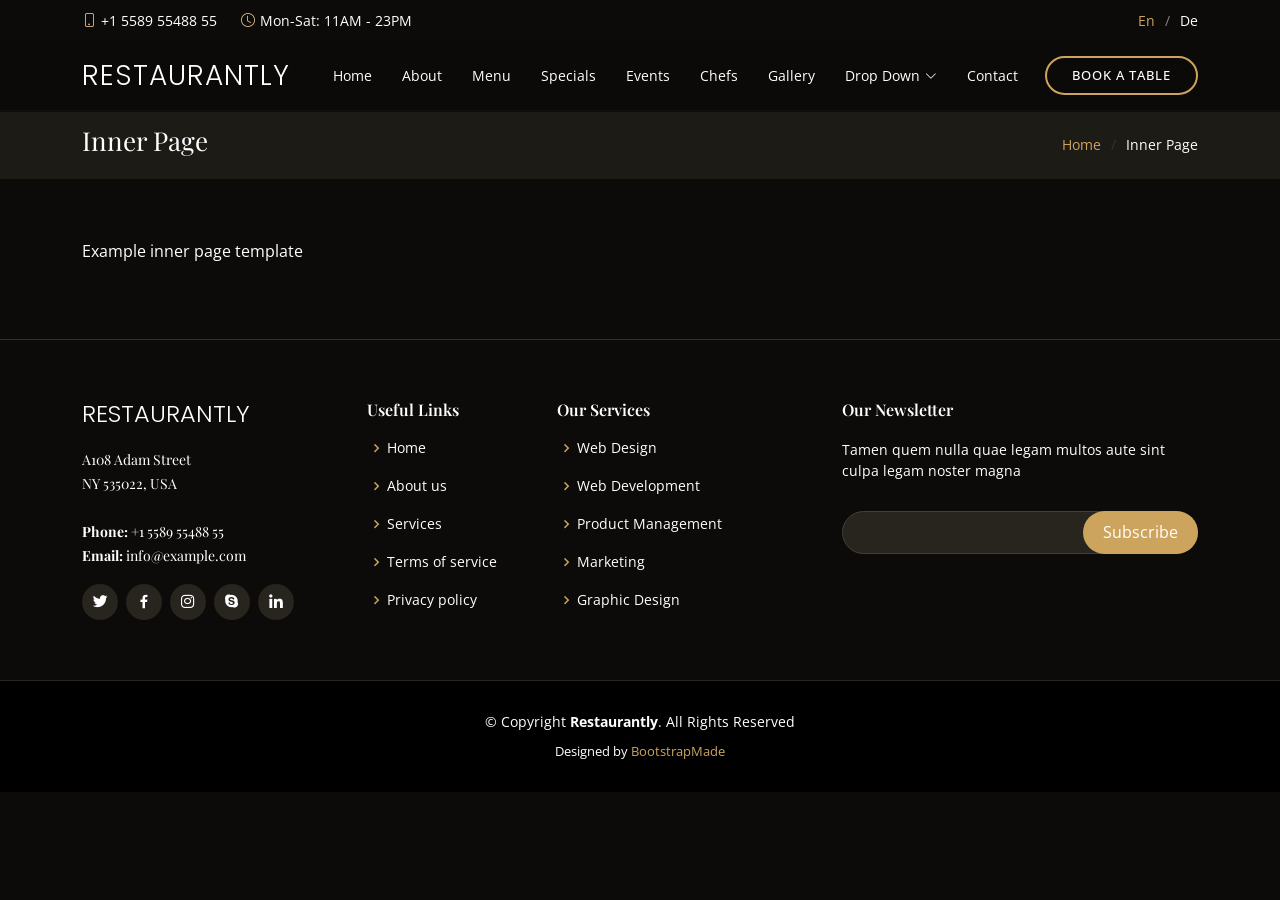
<file: inner-page.html>
<!DOCTYPE html>
<html lang="en">

<head>
  <meta charset="utf-8">
  <meta content="width=device-width, initial-scale=1.0" name="viewport">

  <title>Restaurantly Bootstrap Template - Inner Page</title>
  <meta content="" name="description">
  <meta content="" name="keywords">

  <!-- Favicons -->
  <link href="assets/img/favicon.png" rel="icon">
  <link href="assets/img/apple-touch-icon.png" rel="apple-touch-icon">

  <!-- Google Fonts -->
  <link href="https://fonts.googleapis.com/css?family=Open+Sans:300,300i,400,400i,600,600i,700,700i|Playfair+Display:ital,wght@0,400;0,500;0,600;0,700;1,400;1,500;1,600;1,700|Poppins:300,300i,400,400i,500,500i,600,600i,700,700i" rel="stylesheet">

  <!-- Vendor CSS Files -->
  <link href="assets/vendor/animate.css/animate.min.css" rel="stylesheet">
  <link href="assets/vendor/aos/aos.css" rel="stylesheet">
  <link href="assets/vendor/bootstrap/css/bootstrap.min.css" rel="stylesheet">
  <link href="assets/vendor/bootstrap-icons/bootstrap-icons.css" rel="stylesheet">
  <link href="assets/vendor/boxicons/css/boxicons.min.css" rel="stylesheet">
  <link href="assets/vendor/glightbox/css/glightbox.min.css" rel="stylesheet">
  <link href="assets/vendor/swiper/swiper-bundle.min.css" rel="stylesheet">

  <!-- Template Main CSS File -->
  <link href="assets/css/style.css" rel="stylesheet">

  <!-- =======================================================
  * Template Name: Restaurantly - v3.9.1
  * Template URL: https://bootstrapmade.com/restaurantly-restaurant-template/
  * Author: BootstrapMade.com
  * License: https://bootstrapmade.com/license/
  ======================================================== -->
</head>

<body>

  <!-- ======= Top Bar ======= -->
  <div id="topbar" class="d-flex align-items-center fixed-top">
    <div class="container d-flex justify-content-center justify-content-md-between">

      <div class="contact-info d-flex align-items-center">
        <i class="bi bi-phone d-flex align-items-center"><span>+1 5589 55488 55</span></i>
        <i class="bi bi-clock d-flex align-items-center ms-4"><span> Mon-Sat: 11AM - 23PM</span></i>
      </div>

      <div class="languages d-none d-md-flex align-items-center">
        <ul>
          <li>En</li>
          <li><a href="#">De</a></li>
        </ul>
      </div>
    </div>
  </div>

  <!-- ======= Header ======= -->
  <header id="header" class="fixed-top d-flex align-items-cente">
    <div class="container-fluid container-xl d-flex align-items-center justify-content-lg-between">

      <h1 class="logo me-auto me-lg-0"><a href="index.html">Restaurantly</a></h1>
      <!-- Uncomment below if you prefer to use an image logo -->
      <!-- <a href="index.html" class="logo me-auto me-lg-0"><img src="assets/img/logo.png" alt="" class="img-fluid"></a>-->

      <nav id="navbar" class="navbar order-last order-lg-0">
        <ul>
          <li><a class="nav-link scrollto " href="#hero">Home</a></li>
          <li><a class="nav-link scrollto" href="#about">About</a></li>
          <li><a class="nav-link scrollto" href="#menu">Menu</a></li>
          <li><a class="nav-link scrollto" href="#specials">Specials</a></li>
          <li><a class="nav-link scrollto" href="#events">Events</a></li>
          <li><a class="nav-link scrollto" href="#chefs">Chefs</a></li>
          <li><a class="nav-link scrollto" href="#gallery">Gallery</a></li>
          <li class="dropdown"><a href="#"><span>Drop Down</span> <i class="bi bi-chevron-down"></i></a>
            <ul>
              <li><a href="#">Drop Down 1</a></li>
              <li class="dropdown"><a href="#"><span>Deep Drop Down</span> <i class="bi bi-chevron-right"></i></a>
                <ul>
                  <li><a href="#">Deep Drop Down 1</a></li>
                  <li><a href="#">Deep Drop Down 2</a></li>
                  <li><a href="#">Deep Drop Down 3</a></li>
                  <li><a href="#">Deep Drop Down 4</a></li>
                  <li><a href="#">Deep Drop Down 5</a></li>
                </ul>
              </li>
              <li><a href="#">Drop Down 2</a></li>
              <li><a href="#">Drop Down 3</a></li>
              <li><a href="#">Drop Down 4</a></li>
            </ul>
          </li>
          <li><a class="nav-link scrollto" href="#contact">Contact</a></li>
        </ul>
        <i class="bi bi-list mobile-nav-toggle"></i>
      </nav><!-- .navbar -->
      <a href="#book-a-table" class="book-a-table-btn scrollto d-none d-lg-flex">Book a table</a>

    </div>
  </header><!-- End Header -->

  <main id="main">
    <section class="breadcrumbs">
      <div class="container">

        <div class="d-flex justify-content-between align-items-center">
          <h2>Inner Page</h2>
          <ol>
            <li><a href="index.html">Home</a></li>
            <li>Inner Page</li>
          </ol>
        </div>

      </div>
    </section>

    <section class="inner-page">
      <div class="container">
        <p>
          Example inner page template
        </p>
      </div>
    </section>

  </main><!-- End #main -->

  <!-- ======= Footer ======= -->
  <footer id="footer">
    <div class="footer-top">
      <div class="container">
        <div class="row">

          <div class="col-lg-3 col-md-6">
            <div class="footer-info">
              <h3>Restaurantly</h3>
              <p>
                A108 Adam Street <br>
                NY 535022, USA<br><br>
                <strong>Phone:</strong> +1 5589 55488 55<br>
                <strong>Email:</strong> info@example.com<br>
              </p>
              <div class="social-links mt-3">
                <a href="#" class="twitter"><i class="bx bxl-twitter"></i></a>
                <a href="#" class="facebook"><i class="bx bxl-facebook"></i></a>
                <a href="#" class="instagram"><i class="bx bxl-instagram"></i></a>
                <a href="#" class="google-plus"><i class="bx bxl-skype"></i></a>
                <a href="#" class="linkedin"><i class="bx bxl-linkedin"></i></a>
              </div>
            </div>
          </div>

          <div class="col-lg-2 col-md-6 footer-links">
            <h4>Useful Links</h4>
            <ul>
              <li><i class="bx bx-chevron-right"></i> <a href="#">Home</a></li>
              <li><i class="bx bx-chevron-right"></i> <a href="#">About us</a></li>
              <li><i class="bx bx-chevron-right"></i> <a href="#">Services</a></li>
              <li><i class="bx bx-chevron-right"></i> <a href="#">Terms of service</a></li>
              <li><i class="bx bx-chevron-right"></i> <a href="#">Privacy policy</a></li>
            </ul>
          </div>

          <div class="col-lg-3 col-md-6 footer-links">
            <h4>Our Services</h4>
            <ul>
              <li><i class="bx bx-chevron-right"></i> <a href="#">Web Design</a></li>
              <li><i class="bx bx-chevron-right"></i> <a href="#">Web Development</a></li>
              <li><i class="bx bx-chevron-right"></i> <a href="#">Product Management</a></li>
              <li><i class="bx bx-chevron-right"></i> <a href="#">Marketing</a></li>
              <li><i class="bx bx-chevron-right"></i> <a href="#">Graphic Design</a></li>
            </ul>
          </div>

          <div class="col-lg-4 col-md-6 footer-newsletter">
            <h4>Our Newsletter</h4>
            <p>Tamen quem nulla quae legam multos aute sint culpa legam noster magna</p>
            <form action="" method="post">
              <input type="email" name="email"><input type="submit" value="Subscribe">
            </form>

          </div>

        </div>
      </div>
    </div>

    <div class="container">
      <div class="copyright">
        &copy; Copyright <strong><span>Restaurantly</span></strong>. All Rights Reserved
      </div>
      <div class="credits">
        <!-- All the links in the footer should remain intact. -->
        <!-- You can delete the links only if you purchased the pro version. -->
        <!-- Licensing information: https://bootstrapmade.com/license/ -->
        <!-- Purchase the pro version with working PHP/AJAX contact form: https://bootstrapmade.com/restaurantly-restaurant-template/ -->
        Designed by <a href="https://bootstrapmade.com/">BootstrapMade</a>
      </div>
    </div>
  </footer><!-- End Footer -->

  <div id="preloader"></div>
  <a href="#" class="back-to-top d-flex align-items-center justify-content-center"><i class="bi bi-arrow-up-short"></i></a>

  <!-- Vendor JS Files -->
  <script src="assets/vendor/aos/aos.js"></script>
  <script src="assets/vendor/bootstrap/js/bootstrap.bundle.min.js"></script>
  <script src="assets/vendor/glightbox/js/glightbox.min.js"></script>
  <script src="assets/vendor/isotope-layout/isotope.pkgd.min.js"></script>
  <script src="assets/vendor/swiper/swiper-bundle.min.js"></script>
  <script src="assets/vendor/php-email-form/validate.js"></script>

  <!-- Template Main JS File -->
  <script src="assets/js/main.js"></script>

</body>

</html>
</file>
<file: assets/css/style.css>
/**
* Template Name: Restaurantly - v3.9.1
* Template URL: https://bootstrapmade.com/restaurantly-restaurant-template/
* Author: BootstrapMade.com
* License: https://bootstrapmade.com/license/
*/

/*--------------------------------------------------------------
# General
--------------------------------------------------------------*/
body {
  font-family: "Open Sans", sans-serif;
  background: #0c0b09;
  color: #fff;
}

a {
  color: #cda45e;
  text-decoration: none;
}

a:hover {
  color: #d9ba85;
  text-decoration: none;
}

h1,
h2,
h3,
h4,
h5,
h6 {
  font-family: "Playfair Display", serif;
}

/*--------------------------------------------------------------
# Preloader
--------------------------------------------------------------*/
#preloader {
  position: fixed;
  top: 0;
  left: 0;
  right: 0;
  bottom: 0;
  z-index: 9999;
  overflow: hidden;
  background: #1a1814;
}

#preloader:before {
  content: "";
  position: fixed;
  top: calc(50% - 30px);
  left: calc(50% - 30px);
  border: 6px solid #1a1814;
  border-top-color: #cda45e;
  border-bottom-color: #cda45e;
  border-radius: 50%;
  width: 60px;
  height: 60px;
  -webkit-animation: animate-preloader 1s linear infinite;
  animation: animate-preloader 1s linear infinite;
}

@-webkit-keyframes animate-preloader {
  0% {
    transform: rotate(0deg);
  }

  100% {
    transform: rotate(360deg);
  }
}

@keyframes animate-preloader {
  0% {
    transform: rotate(0deg);
  }

  100% {
    transform: rotate(360deg);
  }
}

/*--------------------------------------------------------------
# Back to top button
--------------------------------------------------------------*/
.back-to-top {
  position: fixed;
  visibility: hidden;
  opacity: 0;
  right: 15px;
  bottom: 15px;
  z-index: 996;
  width: 44px;
  height: 44px;
  border-radius: 50px;
  transition: all 0.4s;
  border: 2px solid #cda45e;
}

.back-to-top i {
  font-size: 28px;
  color: #cda45e;
  line-height: 0;
}

.back-to-top:hover {
  background: #cda45e;
  color: #1a1814;
}

.back-to-top:hover i {
  color: #444444;
}

.back-to-top.active {
  visibility: visible;
  opacity: 1;
}

/*--------------------------------------------------------------
# Disable aos animation delay on mobile devices
--------------------------------------------------------------*/
@media screen and (max-width: 768px) {
  [data-aos-delay] {
    transition-delay: 0 !important;
  }
}

/*--------------------------------------------------------------
# Top Bar
--------------------------------------------------------------*/
#topbar {
  height: 40px;
  font-size: 14px;
  transition: all 0.5s;
  z-index: 996;
}

#topbar.topbar-scrolled {
  top: -40px;
}

#topbar .contact-info i {
  font-style: normal;
  color: #d9ba85;
}

#topbar .contact-info i span {
  padding-left: 5px;
  color: #fff;
}

#topbar .languages ul {
  display: flex;
  flex-wrap: wrap;
  list-style: none;
  padding: 0;
  margin: 0;
  color: #cda45e;
}

#topbar .languages ul a {
  color: white;
}

#topbar .languages ul li+li {
  padding-left: 10px;
}

#topbar .languages ul li+li::before {
  display: inline-block;
  padding-right: 10px;
  color: rgba(255, 255, 255, 0.5);
  content: "/";
}

/*--------------------------------------------------------------
# Header
--------------------------------------------------------------*/
#header {
  background: rgba(12, 11, 9, 0.6);
  border-bottom: 1px solid rgba(12, 11, 9, 0.6);
  transition: all 0.5s;
  z-index: 997;
  padding: 15px 0;
  top: 40px;
}

#header.header-scrolled {
  top: 0;
  background: rgba(0, 0, 0, 0.85);
  border-bottom: 1px solid #37332a;
}

#header .logo {
  font-size: 28px;
  margin: 0;
  padding: 0;
  line-height: 1;
  font-weight: 300;
  letter-spacing: 1px;
  text-transform: uppercase;
  font-family: "Poppins", sans-serif;
}

#header .logo a {
  color: #fff;
}

#header .logo img {
  max-height: 40px;
}

/*--------------------------------------------------------------
# Book a table button Menu
--------------------------------------------------------------*/
.book-a-table-btn {
  margin: 0 0 0 15px;
  border: 2px solid #cda45e;
  color: #fff;
  border-radius: 50px;
  padding: 8px 25px;
  text-transform: uppercase;
  font-size: 13px;
  font-weight: 500;
  letter-spacing: 1px;
  transition: 0.3s;
}

.book-a-table-btn:hover {
  background: #cda45e;
  color: #fff;
}

@media (max-width: 992px) {
  .book-a-table-btn {
    margin: 0 15px 0 0;
    padding: 8px 20px;
  }
}

/*--------------------------------------------------------------
# Navigation Menu
--------------------------------------------------------------*/
/**
* Desktop Navigation 
*/
.navbar {
  padding: 0;
}

.navbar ul {
  margin: 0;
  padding: 0;
  display: flex;
  list-style: none;
  align-items: center;
}

.navbar li {
  position: relative;
}

.navbar a,
.navbar a:focus {
  display: flex;
  align-items: center;
  justify-content: space-between;
  padding: 10px 0 10px 30px;
  color: #fff;
  white-space: nowrap;
  transition: 0.3s;
  font-size: 14px;
}

.navbar a i,
.navbar a:focus i {
  font-size: 12px;
  line-height: 0;
  margin-left: 5px;
}

.navbar a:hover,
.navbar .active,
.navbar .active:focus,
.navbar li:hover>a {
  color: #d9ba85;
}

.navbar .dropdown ul {
  display: block;
  position: absolute;
  left: 14px;
  top: calc(100% + 30px);
  margin: 0;
  padding: 10px 0;
  z-index: 99;
  opacity: 0;
  visibility: hidden;
  background: #fff;
  box-shadow: 0px 0px 30px rgba(127, 137, 161, 0.25);
  transition: 0.3s;
  border-radius: 4px;
}

.navbar .dropdown ul li {
  min-width: 200px;
}

.navbar .dropdown ul a {
  padding: 10px 20px;
  color: #444444;
}

.navbar .dropdown ul a i {
  font-size: 12px;
}

.navbar .dropdown ul a:hover,
.navbar .dropdown ul .active:hover,
.navbar .dropdown ul li:hover>a {
  color: #cda45e;
}

.navbar .dropdown:hover>ul {
  opacity: 1;
  top: 100%;
  visibility: visible;
}

.navbar .dropdown .dropdown ul {
  top: 0;
  left: calc(100% - 30px);
  visibility: hidden;
}

.navbar .dropdown .dropdown:hover>ul {
  opacity: 1;
  top: 0;
  left: 100%;
  visibility: visible;
}

@media (max-width: 1366px) {
  .navbar .dropdown .dropdown ul {
    left: -90%;
  }

  .navbar .dropdown .dropdown:hover>ul {
    left: -100%;
  }
}

/**
* Mobile Navigation 
*/
.mobile-nav-toggle {
  color: #fff;
  font-size: 28px;
  cursor: pointer;
  display: none;
  line-height: 0;
  transition: 0.5s;
}

@media (max-width: 991px) {
  .mobile-nav-toggle {
    display: block;
  }

  .navbar ul {
    display: none;
  }
}

.navbar-mobile {
  position: fixed;
  overflow: hidden;
  top: 0;
  right: 0;
  left: 0;
  bottom: 0;
  background: rgba(0, 0, 0, 0.9);
  transition: 0.3s;
  z-index: 999;
}

.navbar-mobile .mobile-nav-toggle {
  position: absolute;
  top: 15px;
  right: 15px;
}

.navbar-mobile ul {
  display: block;
  position: absolute;
  top: 55px;
  right: 15px;
  bottom: 15px;
  left: 15px;
  padding: 10px 0;
  border-radius: 6px;
  background-color: #fff;
  overflow-y: auto;
  transition: 0.3s;
}

.navbar-mobile a,
.navbar-mobile a:focus {
  padding: 10px 20px;
  font-size: 15px;
  color: #1a1814;
}

.navbar-mobile a:hover,
.navbar-mobile .active,
.navbar-mobile li:hover>a {
  color: #cda45e;
}

.navbar-mobile .getstarted,
.navbar-mobile .getstarted:focus {
  margin: 15px;
}

.navbar-mobile .dropdown ul {
  position: static;
  display: none;
  margin: 10px 20px;
  padding: 10px 0;
  z-index: 99;
  opacity: 1;
  visibility: visible;
  background: #fff;
  box-shadow: 0px 0px 30px rgba(127, 137, 161, 0.25);
}

.navbar-mobile .dropdown ul li {
  min-width: 200px;
}

.navbar-mobile .dropdown ul a {
  padding: 10px 20px;
}

.navbar-mobile .dropdown ul a i {
  font-size: 12px;
}

.navbar-mobile .dropdown ul a:hover,
.navbar-mobile .dropdown ul .active:hover,
.navbar-mobile .dropdown ul li:hover>a {
  color: #cda45e;
}

.navbar-mobile .dropdown>.dropdown-active {
  display: block;
}

/*--------------------------------------------------------------
# Hero Section
--------------------------------------------------------------*/
#hero {
  width: 100%;
  height: 100vh;
  background: url("../img/hero-bg.jpg") top center;
  background-size: cover;
  position: relative;
  padding: 0;
}

#hero:before {
  content: "";
  background: rgba(0, 0, 0, 0.5);
  position: absolute;
  bottom: 0;
  top: 0;
  left: 0;
  right: 0;
}

#hero .container {
  padding-top: 110px;
}

@media (max-width: 992px) {
  #hero .container {
    padding-top: 98px;
  }
}

#hero h1 {
  margin: 0;
  font-size: 48px;
  font-weight: 700;
  line-height: 56px;
  color: #fff;
  font-family: "Poppins", sans-serif;
}

#hero h1 span {
  color: #cda45e;
}

#hero h2 {
  color: #eee;
  margin-bottom: 10px 0 0 0;
  font-size: 22px;
}

#hero .btns {
  margin-top: 30px;
}

#hero .btn-menu,
#hero .btn-book {
  font-weight: 600;
  font-size: 13px;
  letter-spacing: 0.5px;
  text-transform: uppercase;
  display: inline-block;
  padding: 12px 30px;
  border-radius: 50px;
  transition: 0.3s;
  line-height: 1;
  color: white;
  border: 2px solid #cda45e;
}

#hero .btn-menu:hover,
#hero .btn-book:hover {
  background: #cda45e;
  color: #fff;
}

#hero .btn-book {
  margin-left: 15px;
}

#hero .play-btn {
  width: 94px;
  height: 94px;
  background: radial-gradient(#cda45e 50%, rgba(205, 164, 94, 0.4) 52%);
  border-radius: 50%;
  display: block;
  position: relative;
  overflow: hidden;
}

#hero .play-btn::after {
  content: "";
  position: absolute;
  left: 50%;
  top: 50%;
  transform: translateX(-40%) translateY(-50%);
  width: 0;
  height: 0;
  border-top: 10px solid transparent;
  border-bottom: 10px solid transparent;
  border-left: 15px solid #fff;
  z-index: 100;
  transition: all 400ms cubic-bezier(0.55, 0.055, 0.675, 0.19);
}

#hero .play-btn::before {
  content: "";
  position: absolute;
  width: 120px;
  height: 120px;
  -webkit-animation-delay: 0s;
  animation-delay: 0s;
  -webkit-animation: pulsate-btn 2s;
  animation: pulsate-btn 2s;
  -webkit-animation-direction: forwards;
  animation-direction: forwards;
  -webkit-animation-iteration-count: infinite;
  animation-iteration-count: infinite;
  -webkit-animation-timing-function: steps;
  animation-timing-function: steps;
  opacity: 1;
  border-radius: 50%;
  border: 5px solid rgba(205, 164, 94, 0.7);
  top: -15%;
  left: -15%;
  background: rgba(198, 16, 0, 0);
}

#hero .play-btn:hover::after {
  border-left: 15px solid #cda45e;
  transform: scale(20);
}

#hero .play-btn:hover::before {
  content: "";
  position: absolute;
  left: 50%;
  top: 50%;
  transform: translateX(-40%) translateY(-50%);
  width: 0;
  height: 0;
  border: none;
  border-top: 10px solid transparent;
  border-bottom: 10px solid transparent;
  border-left: 15px solid #fff;
  z-index: 200;
  -webkit-animation: none;
  animation: none;
  border-radius: 0;
}

@media (min-width: 1024px) {
  #hero {
    background-attachment: fixed;
  }
}

@media (max-width: 992px) {
  #hero .play-btn {
    margin-top: 30px;
  }
}

@media (max-height: 500px) {
  #hero {
    height: auto;
  }

  #hero .container {
    padding-top: 130px;
    padding-bottom: 60px;
  }
}

@media (max-width: 768px) {
  #hero h1 {
    font-size: 28px;
    line-height: 36px;
  }

  #hero h2 {
    font-size: 18px;
    line-height: 24px;
  }
}

@-webkit-keyframes pulsate-btn {
  0% {
    transform: scale(0.6, 0.6);
    opacity: 1;
  }

  100% {
    transform: scale(1, 1);
    opacity: 0;
  }
}

@keyframes pulsate-btn {
  0% {
    transform: scale(0.6, 0.6);
    opacity: 1;
  }

  100% {
    transform: scale(1, 1);
    opacity: 0;
  }
}

/*--------------------------------------------------------------
# Sections General
--------------------------------------------------------------*/
section {
  padding: 60px 0;
  overflow: hidden;
}

.section-bg {
  background-color: #1a1814;
}

.section-title {
  padding-bottom: 40px;
}

.section-title h2 {
  font-size: 14px;
  font-weight: 500;
  padding: 0;
  line-height: 1px;
  margin: 0 0 5px 0;
  letter-spacing: 2px;
  text-transform: uppercase;
  color: #aaaaaa;
  font-family: "Poppins", sans-serif;
}

.section-title h2::after {
  content: "";
  width: 120px;
  height: 1px;
  display: inline-block;
  background: rgba(255, 255, 255, 0.2);
  margin: 4px 10px;
}

.section-title p {
  margin: 0;
  margin: 0;
  font-size: 36px;
  font-weight: 700;
  font-family: "Playfair Display", serif;
  color: #cda45e;
}

/*--------------------------------------------------------------
# About
--------------------------------------------------------------*/
.breadcrumbs {
  padding: 15px 0;
  background: #1d1b16;
  margin-top: 110px;
}

@media (max-width: 992px) {
  .breadcrumbs {
    margin-top: 98px;
  }
}

.breadcrumbs h2 {
  font-size: 26px;
  font-weight: 300;
}

.breadcrumbs ol {
  display: flex;
  flex-wrap: wrap;
  list-style: none;
  padding: 0;
  margin: 0;
  font-size: 14px;
}

.breadcrumbs ol li+li {
  padding-left: 10px;
}

.breadcrumbs ol li+li::before {
  display: inline-block;
  padding-right: 10px;
  color: #37332a;
  content: "/";
}

@media (max-width: 768px) {
  .breadcrumbs .d-flex {
    display: block !important;
  }

  .breadcrumbs ol {
    display: block;
  }

  .breadcrumbs ol li {
    display: inline-block;
  }
}

/*--------------------------------------------------------------
# About
--------------------------------------------------------------*/
.about {
  background: url("../img/about-bg.jpg") center center;
  background-size: cover;
  position: relative;
  padding: 80px 0;
}

.about:before {
  content: "";
  background: rgba(0, 0, 0, 0.8);
  position: absolute;
  bottom: 0;
  top: 0;
  left: 0;
  right: 0;
}

.about .about-img {
  position: relative;
  transition: 0.5s;
}

.about .about-img img {
  max-width: 100%;
  border: 4px solid rgba(255, 255, 255, 0.2);
  position: relative;
}

.about .about-img::before {
  position: absolute;
  left: 20px;
  top: 20px;
  width: 60px;
  height: 60px;
  z-index: 1;
  content: "";
  border-left: 5px solid #cda45e;
  border-top: 5px solid #cda45e;
  transition: 0.5s;
}

.about .about-img::after {
  position: absolute;
  right: 20px;
  bottom: 20px;
  width: 60px;
  height: 60px;
  z-index: 2;
  content: "";
  border-right: 5px solid #cda45e;
  border-bottom: 5px solid #cda45e;
  transition: 0.5s;
}

.about .about-img:hover {
  transform: scale(1.03);
}

.about .about-img:hover::before {
  left: 10px;
  top: 10px;
}

.about .about-img:hover::after {
  right: 10px;
  bottom: 10px;
}

.about .content h3 {
  font-weight: 600;
  font-size: 26px;
}

.about .content ul {
  list-style: none;
  padding: 0;
}

.about .content ul li {
  padding-bottom: 10px;
}

.about .content ul i {
  font-size: 20px;
  padding-right: 4px;
  color: #cda45e;
}

.about .content p:last-child {
  margin-bottom: 0;
}

@media (min-width: 1024px) {
  .about {
    background-attachment: fixed;
  }
}

/*--------------------------------------------------------------
# Why Us
--------------------------------------------------------------*/
.why-us .box {
  padding: 50px 30px;
  box-shadow: 0px 2px 15px rgba(0, 0, 0, 0.1);
  transition: all ease-in-out 0.3s;
  background: #1a1814;
}

.why-us .box span {
  display: block;
  font-size: 28px;
  font-weight: 700;
  color: #cda45e;
}

.why-us .box h4 {
  font-size: 24px;
  font-weight: 600;
  padding: 0;
  margin: 20px 0;
  color: rgba(255, 255, 255, 0.8);
}

.why-us .box p {
  color: #aaaaaa;
  font-size: 15px;
  margin: 0;
  padding: 0;
}

.why-us .box:hover {
  background: #cda45e;
  padding: 30px 30px 70px 30px;
  box-shadow: 10px 15px 30px rgba(0, 0, 0, 0.18);
}

.why-us .box:hover span,
.why-us .box:hover h4,
.why-us .box:hover p {
  color: #fff;
}

/*--------------------------------------------------------------
# Menu Section
--------------------------------------------------------------*/
.menu #menu-flters {
  padding: 0;
  margin: 0 auto 0 auto;
  list-style: none;
  text-align: center;
  border-radius: 50px;
}

.menu #menu-flters li {
  cursor: pointer;
  display: inline-block;
  padding: 8px 12px 10px 12px;
  font-size: 16px;
  font-weight: 500;
  line-height: 1;
  color: #fff;
  margin-bottom: 10px;
  transition: all ease-in-out 0.3s;
  border-radius: 50px;
  font-family: "Playfair Display", serif;
}

.menu #menu-flters li:hover,
.menu #menu-flters li.filter-active {
  color: #cda45e;
}

.menu #menu-flters li:last-child {
  margin-right: 0;
}

.menu .menu-item {
  margin-top: 50px;
}

.menu .menu-img {
  width: 70px;
  border-radius: 50%;
  float: left;
  border: 5px solid rgba(255, 255, 255, 0.2);
}

.menu .menu-content {
  margin-left: 85px;
  overflow: hidden;
  display: flex;
  justify-content: space-between;
  position: relative;
}

.menu .menu-content::after {
  content: "......................................................................""....................................................................""....................................................................";
  position: absolute;
  left: 20px;
  right: 0;
  top: -4px;
  z-index: 1;
  color: #bab3a6;
  font-family: Arial, "Helvetica Neue", Helvetica, sans-serif;
}

.menu .menu-content a {
  padding-right: 10px;
  background: #1a1814;
  position: relative;
  z-index: 3;
  font-weight: 700;
  color: white;
  transition: 0.3s;
}

.menu .menu-content a:hover {
  color: #cda45e;
}

.menu .menu-content span {
  background: #1a1814;
  position: relative;
  z-index: 3;
  padding: 0 10px;
  font-weight: 600;
  color: #cda45e;
}

.menu .menu-ingredients {
  margin-left: 85px;
  font-style: italic;
  font-size: 14px;
  font-family: "Poppins", sans-serif;
  color: rgba(255, 255, 255, 0.5);
}

/*--------------------------------------------------------------
# Specials
--------------------------------------------------------------*/
.specials {
  overflow: hidden;
}

.specials .nav-tabs {
  border: 0;
}

.specials .nav-link {
  border: 0;
  padding: 12px 15px;
  transition: 0.3s;
  color: #fff;
  border-radius: 0;
  border-right: 2px solid #cda45e;
  font-weight: 600;
  font-size: 15px;
}

.specials .nav-link:hover {
  color: #cda45e;
}

.specials .nav-link.active {
  color: #1a1814;
  background: #cda45e;
  border-color: #cda45e;
}

.specials .nav-link:hover {
  border-color: #cda45e;
}

.specials .tab-pane.active {
  -webkit-animation: fadeIn 0.5s ease-out;
  animation: fadeIn 0.5s ease-out;
}

.specials .details h3 {
  font-size: 26px;
  font-weight: 600;
  margin-bottom: 20px;
  color: #fff;
}

.specials .details p {
  color: #aaaaaa;
}

.specials .details p:last-child {
  margin-bottom: 0;
}

@media (max-width: 992px) {
  .specials .nav-link {
    border: 0;
    padding: 15px;
  }
}

/*--------------------------------------------------------------
# Events
--------------------------------------------------------------*/
.events {
  background: url(../img/events-bg.jpg) center center no-repeat;
  background-size: cover;
  position: relative;
}

.events::before {
  content: "";
  background-color: rgba(0, 0, 0, 0.8);
  position: absolute;
  top: 0;
  right: 0;
  left: 0;
  bottom: 0;
}

.events .section-title h2 {
  color: #fff;
}

.events .container {
  position: relative;
}

@media (min-width: 1024px) {
  .events {
    background-attachment: fixed;
  }
}

.events .events-carousel {
  background: rgba(255, 255, 255, 0.08);
  padding: 30px;
}

.events .event-item {
  color: #fff;
}

.events .event-item h3 {
  font-weight: 600;
  font-size: 26px;
  color: #cda45e;
}

.events .event-item .price {
  font-size: 26px;
  font-family: "Open Sans", sans-serif;
  font-weight: 700;
  margin-bottom: 15px;
}

.events .event-item .price span {
  border-bottom: 2px solid #cda45e;
}

.events .event-item ul {
  list-style: none;
  padding: 0;
}

.events .event-item ul li {
  padding-bottom: 10px;
}

.events .event-item ul i {
  font-size: 20px;
  padding-right: 4px;
  color: #cda45e;
}

.events .event-item p:last-child {
  margin-bottom: 0;
}

.events .swiper-pagination {
  margin-top: 30px;
  position: relative;
}

.events .swiper-pagination .swiper-pagination-bullet {
  width: 12px;
  height: 12px;
  background-color: rgba(255, 255, 255, 0.4);
  opacity: 1;
}

.events .swiper-pagination .swiper-pagination-bullet-active {
  background-color: #cda45e;
}

/*--------------------------------------------------------------
# Book A Table
--------------------------------------------------------------*/
.book-a-table .php-email-form {
  width: 100%;
}

.book-a-table .php-email-form .form-group {
  padding-bottom: 8px;
}

.book-a-table .php-email-form .validate {
  display: none;
  color: red;
  margin: 0 0 15px 0;
  font-weight: 400;
  font-size: 13px;
}

.book-a-table .php-email-form .error-message {
  display: none;
  color: #fff;
  background: #ed3c0d;
  text-align: left;
  padding: 15px;
  font-weight: 600;
}

.book-a-table .php-email-form .error-message br+br {
  margin-top: 25px;
}

.book-a-table .php-email-form .sent-message {
  display: none;
  color: #fff;
  background: #18d26e;
  text-align: center;
  padding: 15px;
  font-weight: 600;
}

.book-a-table .php-email-form .loading {
  display: none;
  text-align: center;
  padding: 15px;
}

.book-a-table .php-email-form .loading:before {
  content: "";
  display: inline-block;
  border-radius: 50%;
  width: 24px;
  height: 24px;
  margin: 0 10px -6px 0;
  border: 3px solid #cda45e;
  border-top-color: #1a1814;
  -webkit-animation: animate-loading 1s linear infinite;
  animation: animate-loading 1s linear infinite;
}

.book-a-table .php-email-form input,
.book-a-table .php-email-form textarea {
  border-radius: 0;
  box-shadow: none;
  font-size: 14px;
  background: #0c0b09;
  border-color: #625b4b;
  color: white;
}

.book-a-table .php-email-form input::-moz-placeholder,
.book-a-table .php-email-form textarea::-moz-placeholder {
  color: #a49b89;
}

.book-a-table .php-email-form input::placeholder,
.book-a-table .php-email-form textarea::placeholder {
  color: #a49b89;
}

.book-a-table .php-email-form input:focus,
.book-a-table .php-email-form textarea:focus {
  border-color: #cda45e;
}

.book-a-table .php-email-form input {
  height: 44px;
}

.book-a-table .php-email-form textarea {
  padding: 10px 12px;
}

.book-a-table .php-email-form button[type=submit] {
  background: #cda45e;
  border: 0;
  padding: 10px 35px;
  color: #fff;
  transition: 0.4s;
  border-radius: 50px;
}

.book-a-table .php-email-form button[type=submit]:hover {
  background: #d3af71;
}

/*--------------------------------------------------------------
# Testimonials
--------------------------------------------------------------*/
.testimonials .testimonials-carousel,
.testimonials .testimonials-slider {
  overflow: hidden;
}

.testimonials .testimonial-item {
  box-sizing: content-box;
  min-height: 320px;
}

.testimonials .testimonial-item .testimonial-img {
  width: 90px;
  border-radius: 50%;
  margin: -40px 0 0 40px;
  position: relative;
  z-index: 2;
  border: 6px solid rgba(255, 255, 255, 0.2);
}

.testimonials .testimonial-item h3 {
  font-size: 18px;
  font-weight: bold;
  margin: 10px 0 5px 45px;
  color: white;
}

.testimonials .testimonial-item h4 {
  font-size: 14px;
  color: rgba(255, 255, 255, 0.6);
  margin: 0 0 0 45px;
}

.testimonials .testimonial-item .quote-icon-left,
.testimonials .testimonial-item .quote-icon-right {
  color: #d3af71;
  font-size: 26px;
}

.testimonials .testimonial-item .quote-icon-left {
  display: inline-block;
  left: -5px;
  position: relative;
}

.testimonials .testimonial-item .quote-icon-right {
  display: inline-block;
  right: -5px;
  position: relative;
  top: 10px;
}

.testimonials .testimonial-item p {
  font-style: italic;
  margin: 0 15px 0 15px;
  padding: 20px 20px 60px 20px;
  background: #26231d;
  position: relative;
  border-radius: 6px;
  position: relative;
  z-index: 1;
}

.testimonials .swiper-pagination {
  margin-top: 30px;
  position: relative;
}

.testimonials .swiper-pagination .swiper-pagination-bullet {
  width: 12px;
  height: 12px;
  background-color: rgba(255, 255, 255, 0.4);
  opacity: 1;
}

.testimonials .swiper-pagination .swiper-pagination-bullet-active {
  background-color: #cda45e;
}

/*--------------------------------------------------------------
# Gallery
--------------------------------------------------------------*/
.gallery .gallery-item {
  overflow: hidden;
  border-right: 3px solid #454035;
  border-bottom: 3px solid #454035;
}

.gallery .gallery-item img {
  transition: all ease-in-out 0.4s;
}

.gallery .gallery-item:hover img {
  transform: scale(1.1);
}

/*--------------------------------------------------------------
# Chefs
--------------------------------------------------------------*/
.chefs .member {
  text-align: center;
  margin-bottom: 20px;
  background: #343a40;
  position: relative;
  overflow: hidden;
}

.chefs .member .member-info {
  opacity: 0;
  position: absolute;
  bottom: 0;
  top: 0;
  left: 0;
  right: 0;
  transition: 0.2s;
}

.chefs .member .member-info-content {
  position: absolute;
  left: 0;
  right: 0;
  bottom: 10px;
  transition: bottom 0.4s;
}

.chefs .member .member-info-content h4 {
  font-weight: 700;
  margin-bottom: 2px;
  font-size: 18px;
  color: #fff;
}

.chefs .member .member-info-content span {
  font-style: italic;
  display: block;
  font-size: 13px;
  color: #fff;
}

.chefs .member .social {
  position: absolute;
  left: 0;
  bottom: -38px;
  right: 0;
  height: 48px;
  transition: bottom ease-in-out 0.4s;
  text-align: center;
}

.chefs .member .social a {
  transition: color 0.3s;
  color: #fff;
  margin: 0 10px;
  display: inline-block;
}

.chefs .member .social a:hover {
  color: #cda45e;
}

.chefs .member .social i {
  font-size: 18px;
  margin: 0 2px;
}

.chefs .member:hover .member-info {
  background: linear-gradient(0deg, rgba(0, 0, 0, 0.9) 0%, rgba(0, 0, 0, 0.8) 20%, rgba(0, 212, 255, 0) 100%);
  opacity: 1;
  transition: 0.4s;
}

.chefs .member:hover .member-info-content {
  bottom: 60px;
  transition: bottom 0.4s;
}

.chefs .member:hover .social {
  bottom: 0;
  transition: bottom ease-in-out 0.4s;
}

/*--------------------------------------------------------------
# Contact
--------------------------------------------------------------*/
.contact .info {
  width: 100%;
}

.contact .info i {
  font-size: 20px;
  float: left;
  width: 44px;
  height: 44px;
  background: #cda45e;
  display: flex;
  justify-content: center;
  align-items: center;
  border-radius: 50px;
  transition: all 0.3s ease-in-out;
}

.contact .info h4 {
  padding: 0 0 0 60px;
  font-size: 18px;
  font-weight: 500;
  margin-bottom: 5px;
  font-family: "Poppins", sans-serif;
}

.contact .info p {
  padding: 0 0 0 60px;
  margin-bottom: 0;
  font-size: 14px;
  color: #bab3a6;
}

.contact .info .open-hours,
.contact .info .email,
.contact .info .phone {
  margin-top: 40px;
}

.contact .php-email-form {
  width: 100%;
}

.contact .php-email-form .form-group {
  padding-bottom: 8px;
}

.contact .php-email-form .validate {
  display: none;
  color: red;
  margin: 0 0 15px 0;
  font-weight: 400;
  font-size: 13px;
}

.contact .php-email-form .error-message {
  display: none;
  color: #fff;
  background: #ed3c0d;
  text-align: center;
  padding: 15px;
  font-weight: 600;
}

.contact .php-email-form .sent-message {
  display: none;
  color: #fff;
  background: #18d26e;
  text-align: center;
  padding: 15px;
  font-weight: 600;
}

.contact .php-email-form .loading {
  display: none;
  text-align: center;
  padding: 15px;
}

.contact .php-email-form .loading:before {
  content: "";
  display: inline-block;
  border-radius: 50%;
  width: 24px;
  height: 24px;
  margin: 0 10px -6px 0;
  border: 3px solid #cda45e;
  border-top-color: #1a1814;
  -webkit-animation: animate-loading 1s linear infinite;
  animation: animate-loading 1s linear infinite;
}

.contact .php-email-form input,
.contact .php-email-form textarea {
  border-radius: 0;
  box-shadow: none;
  font-size: 14px;
  background: #0c0b09;
  border-color: #625b4b;
  color: white;
}

.contact .php-email-form input::-moz-placeholder,
.contact .php-email-form textarea::-moz-placeholder {
  color: #a49b89;
}

.contact .php-email-form input::placeholder,
.contact .php-email-form textarea::placeholder {
  color: #a49b89;
}

.contact .php-email-form input:focus,
.contact .php-email-form textarea:focus {
  border-color: #cda45e;
}

.contact .php-email-form input {
  height: 44px;
}

.contact .php-email-form textarea {
  padding: 10px 12px;
}

.contact .php-email-form button[type=submit] {
  background: #cda45e;
  border: 0;
  padding: 10px 35px;
  color: #fff;
  transition: 0.4s;
  border-radius: 50px;
}

.contact .php-email-form button[type=submit]:hover {
  background: #d3af71;
}

@-webkit-keyframes animate-loading {
  0% {
    transform: rotate(0deg);
  }

  100% {
    transform: rotate(360deg);
  }
}

@keyframes animate-loading {
  0% {
    transform: rotate(0deg);
  }

  100% {
    transform: rotate(360deg);
  }
}

/*--------------------------------------------------------------
# Footer
--------------------------------------------------------------*/
#footer {
  background: black;
  padding: 0 0 30px 0;
  color: #fff;
  font-size: 14px;
}

#footer .footer-top {
  background: #0c0b09;
  border-top: 1px solid #37332a;
  border-bottom: 1px solid #28251f;
  padding: 60px 0 30px 0;
}

#footer .footer-top .footer-info {
  margin-bottom: 30px;
}

#footer .footer-top .footer-info h3 {
  font-size: 24px;
  margin: 0 0 20px 0;
  padding: 2px 0 2px 0;
  line-height: 1;
  font-weight: 300;
  text-transform: uppercase;
  font-family: "Poppins", sans-serif;
}

#footer .footer-top .footer-info p {
  font-size: 14px;
  line-height: 24px;
  margin-bottom: 0;
  font-family: "Playfair Display", serif;
  color: #fff;
}

#footer .footer-top .social-links a {
  font-size: 18px;
  display: inline-block;
  background: #28251f;
  color: #fff;
  line-height: 1;
  padding: 8px 0;
  margin-right: 4px;
  border-radius: 50%;
  text-align: center;
  width: 36px;
  height: 36px;
  transition: 0.3s;
}

#footer .footer-top .social-links a:hover {
  background: #cda45e;
  color: #fff;
  text-decoration: none;
}

#footer .footer-top h4 {
  font-size: 16px;
  font-weight: 600;
  color: #fff;
  position: relative;
  padding-bottom: 12px;
}

#footer .footer-top .footer-links {
  margin-bottom: 30px;
}

#footer .footer-top .footer-links ul {
  list-style: none;
  padding: 0;
  margin: 0;
}

#footer .footer-top .footer-links ul i {
  padding-right: 2px;
  color: #cda45e;
  font-size: 18px;
  line-height: 1;
}

#footer .footer-top .footer-links ul li {
  padding: 10px 0;
  display: flex;
  align-items: center;
}

#footer .footer-top .footer-links ul li:first-child {
  padding-top: 0;
}

#footer .footer-top .footer-links ul a {
  color: #fff;
  transition: 0.3s;
  display: inline-block;
  line-height: 1;
}

#footer .footer-top .footer-links ul a:hover {
  color: #cda45e;
}

#footer .footer-top .footer-newsletter form {
  margin-top: 30px;
  background: #28251f;
  padding: 6px 10px;
  position: relative;
  border-radius: 50px;
  border: 1px solid #454035;
}

#footer .footer-top .footer-newsletter form input[type=email] {
  border: 0;
  padding: 4px;
  width: calc(100% - 110px);
  background: #28251f;
  color: white;
}

#footer .footer-top .footer-newsletter form input[type=submit] {
  position: absolute;
  top: -1px;
  right: -1px;
  bottom: -1px;
  border: 0;
  background: none;
  font-size: 16px;
  padding: 0 20px 2px 20px;
  background: #cda45e;
  color: #fff;
  transition: 0.3s;
  border-radius: 50px;
}

#footer .footer-top .footer-newsletter form input[type=submit]:hover {
  background: #d3af71;
}

#footer .copyright {
  text-align: center;
  padding-top: 30px;
}

#footer .credits {
  padding-top: 10px;
  text-align: center;
  font-size: 13px;
  color: #fff;
}
</file>
